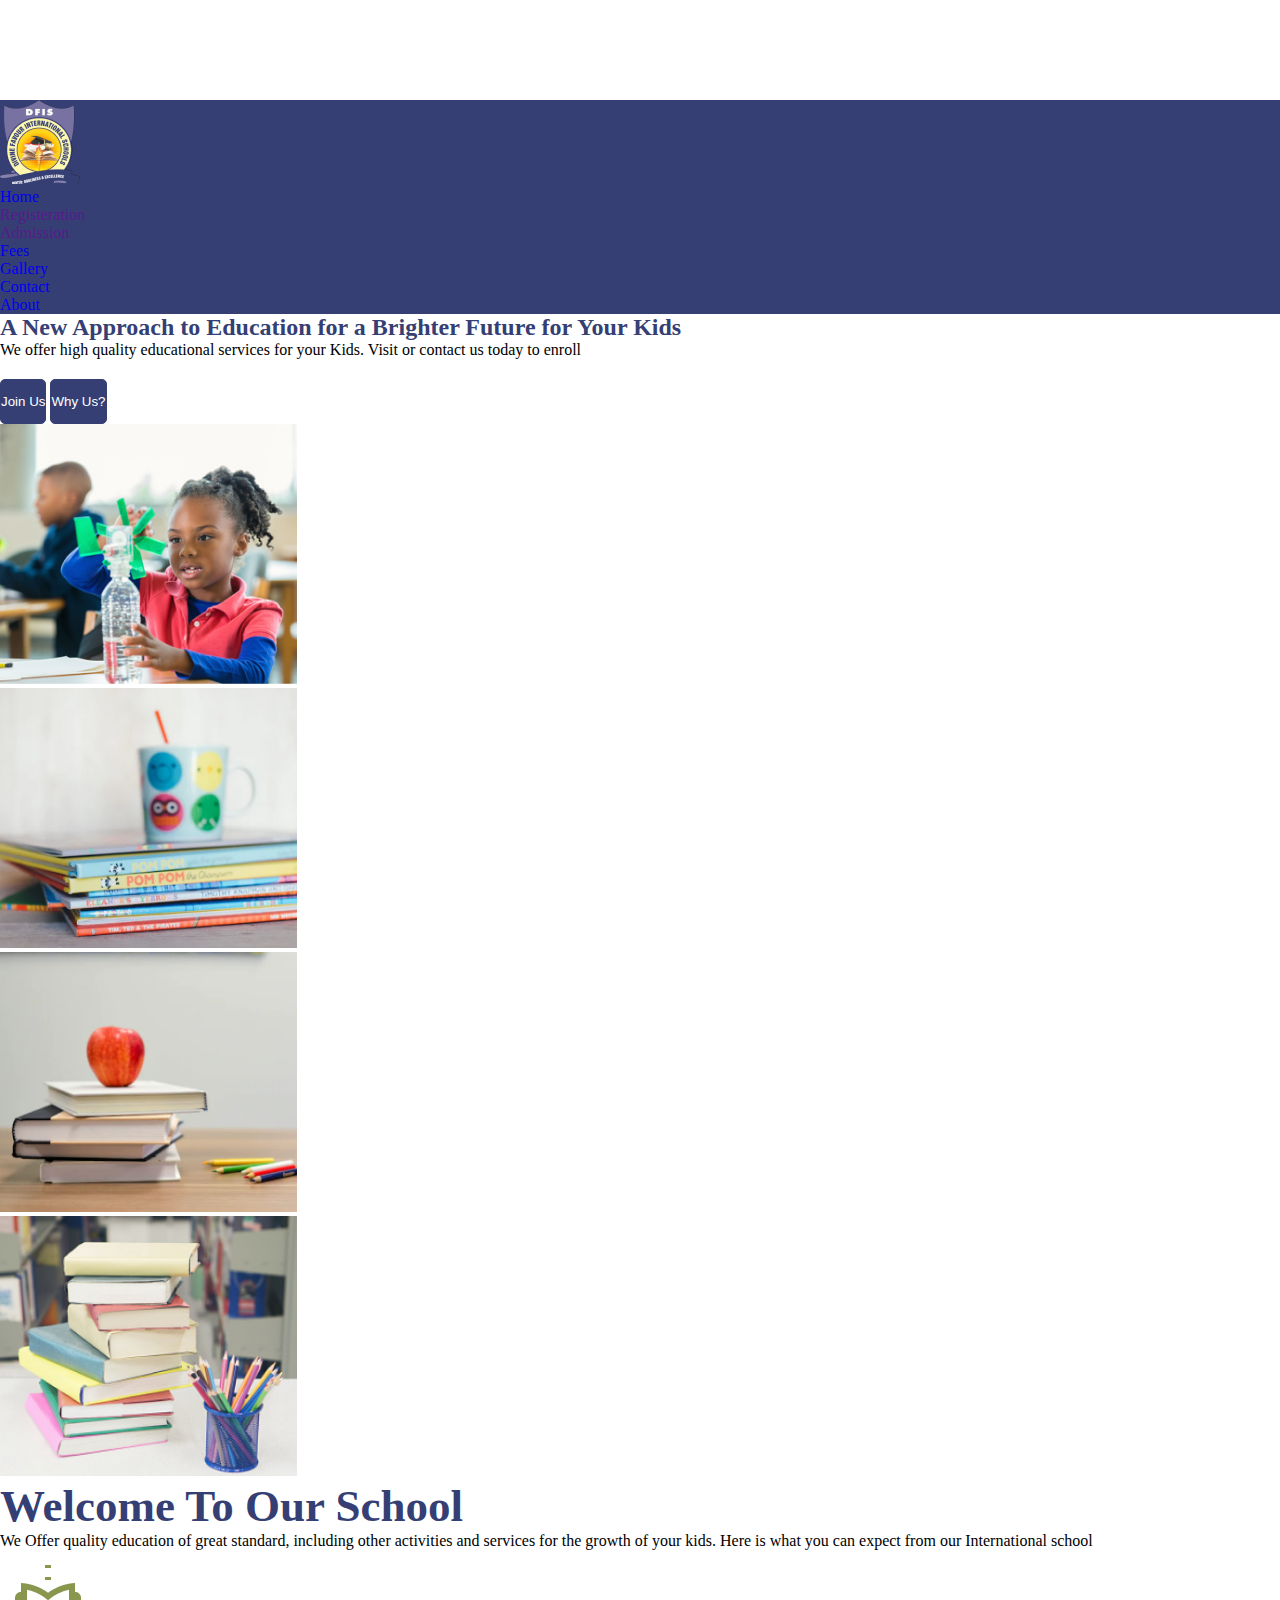
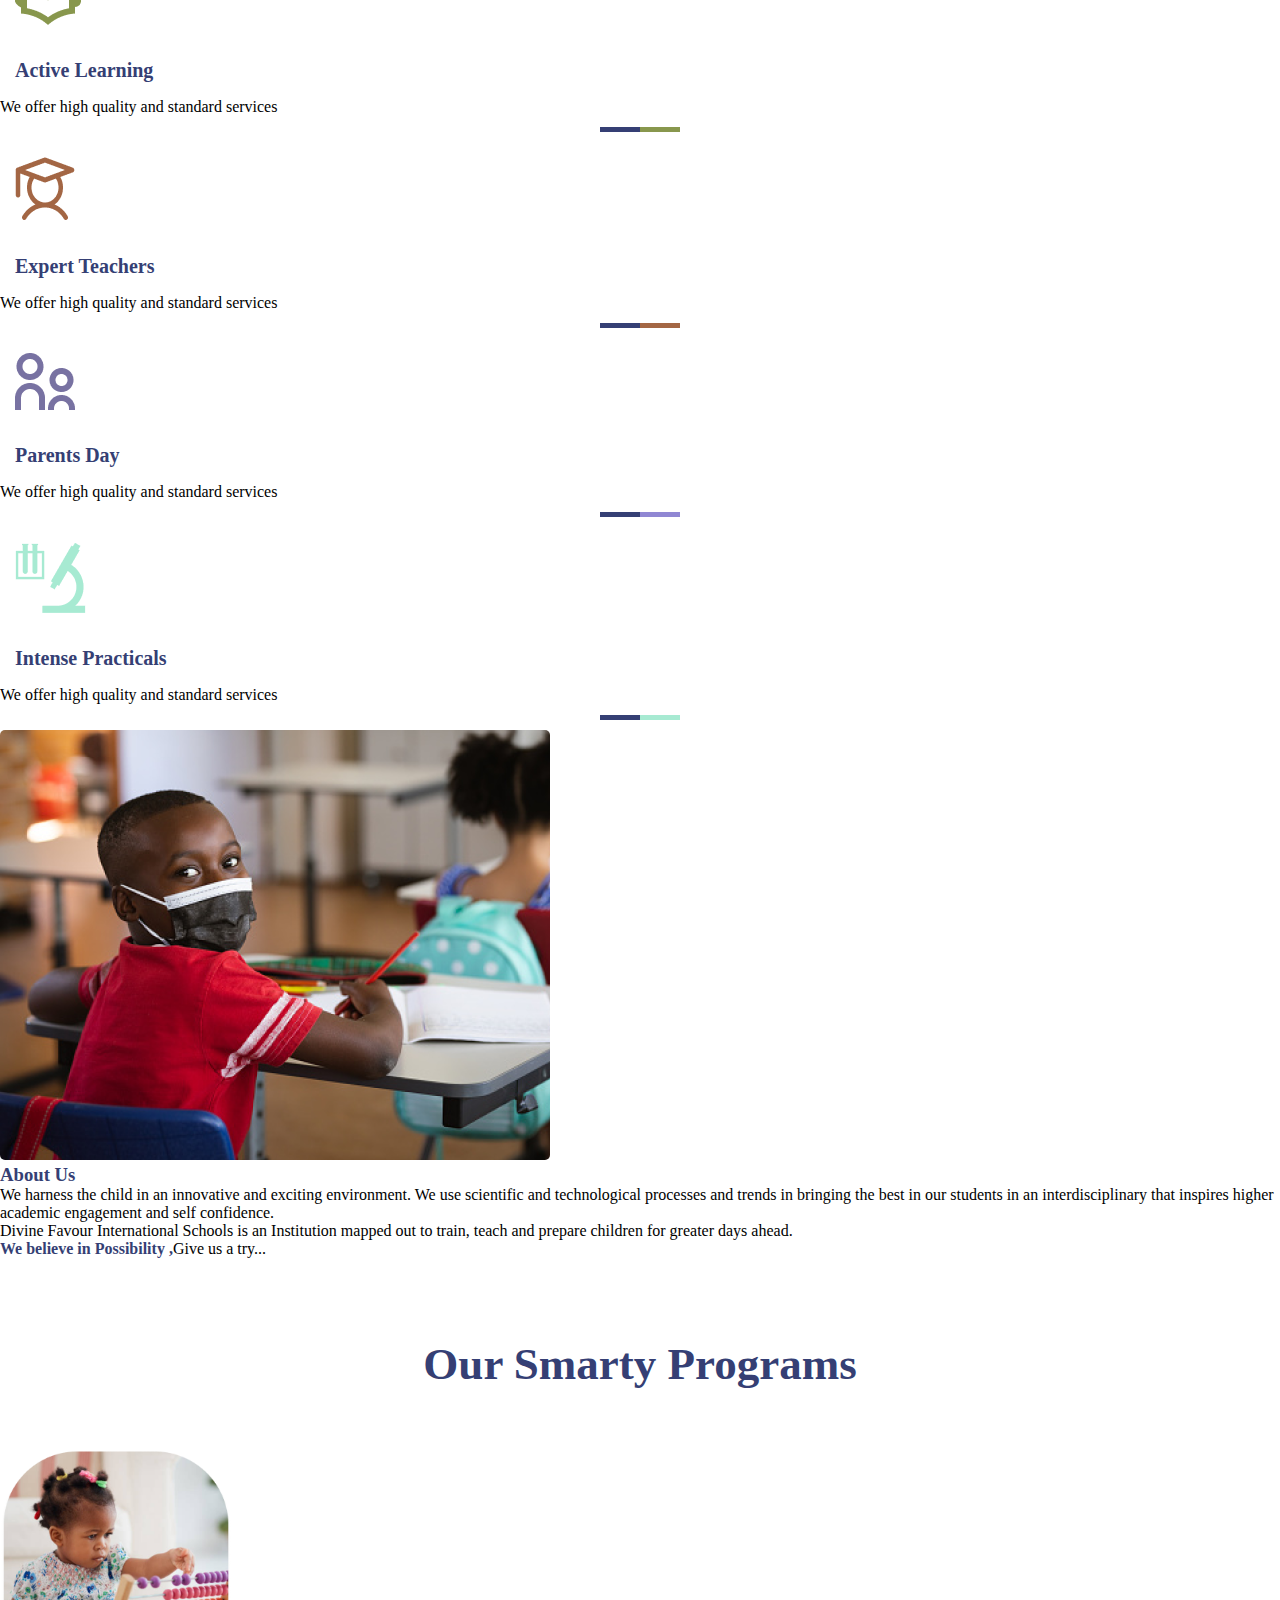
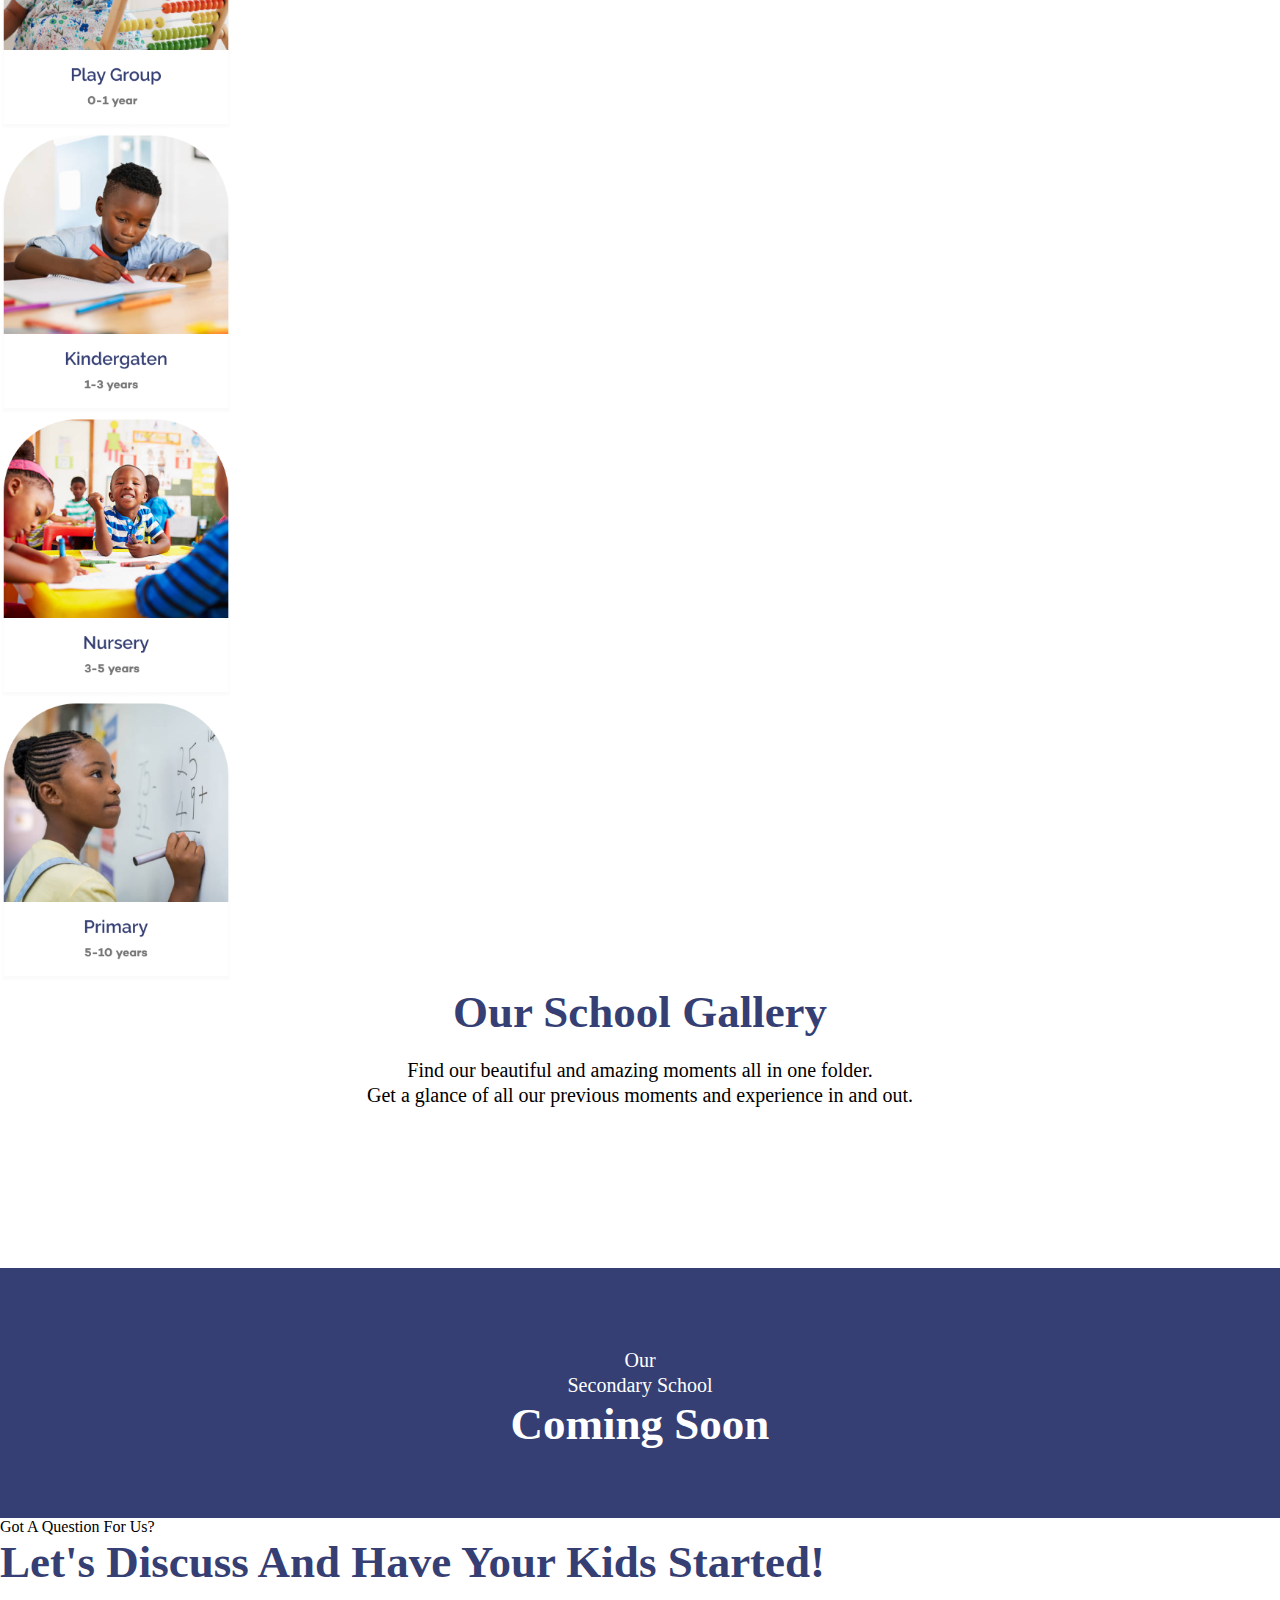
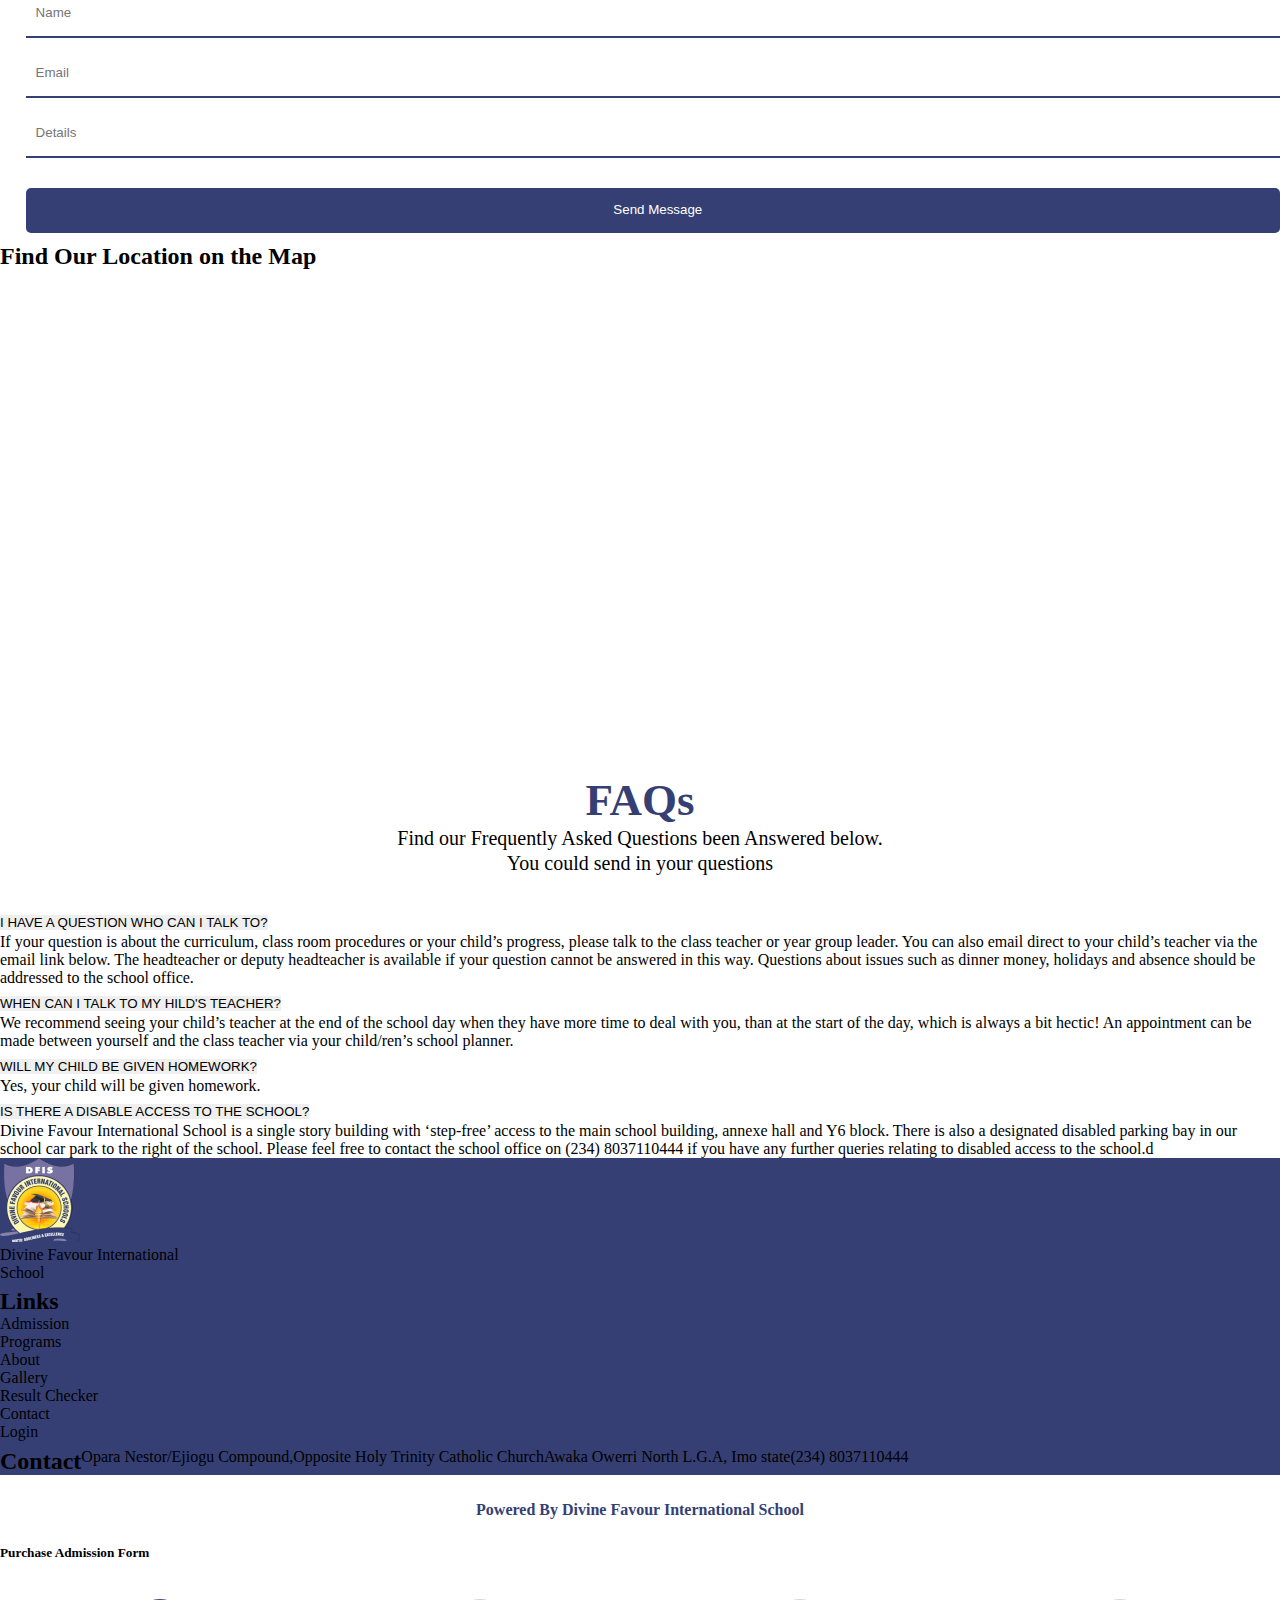
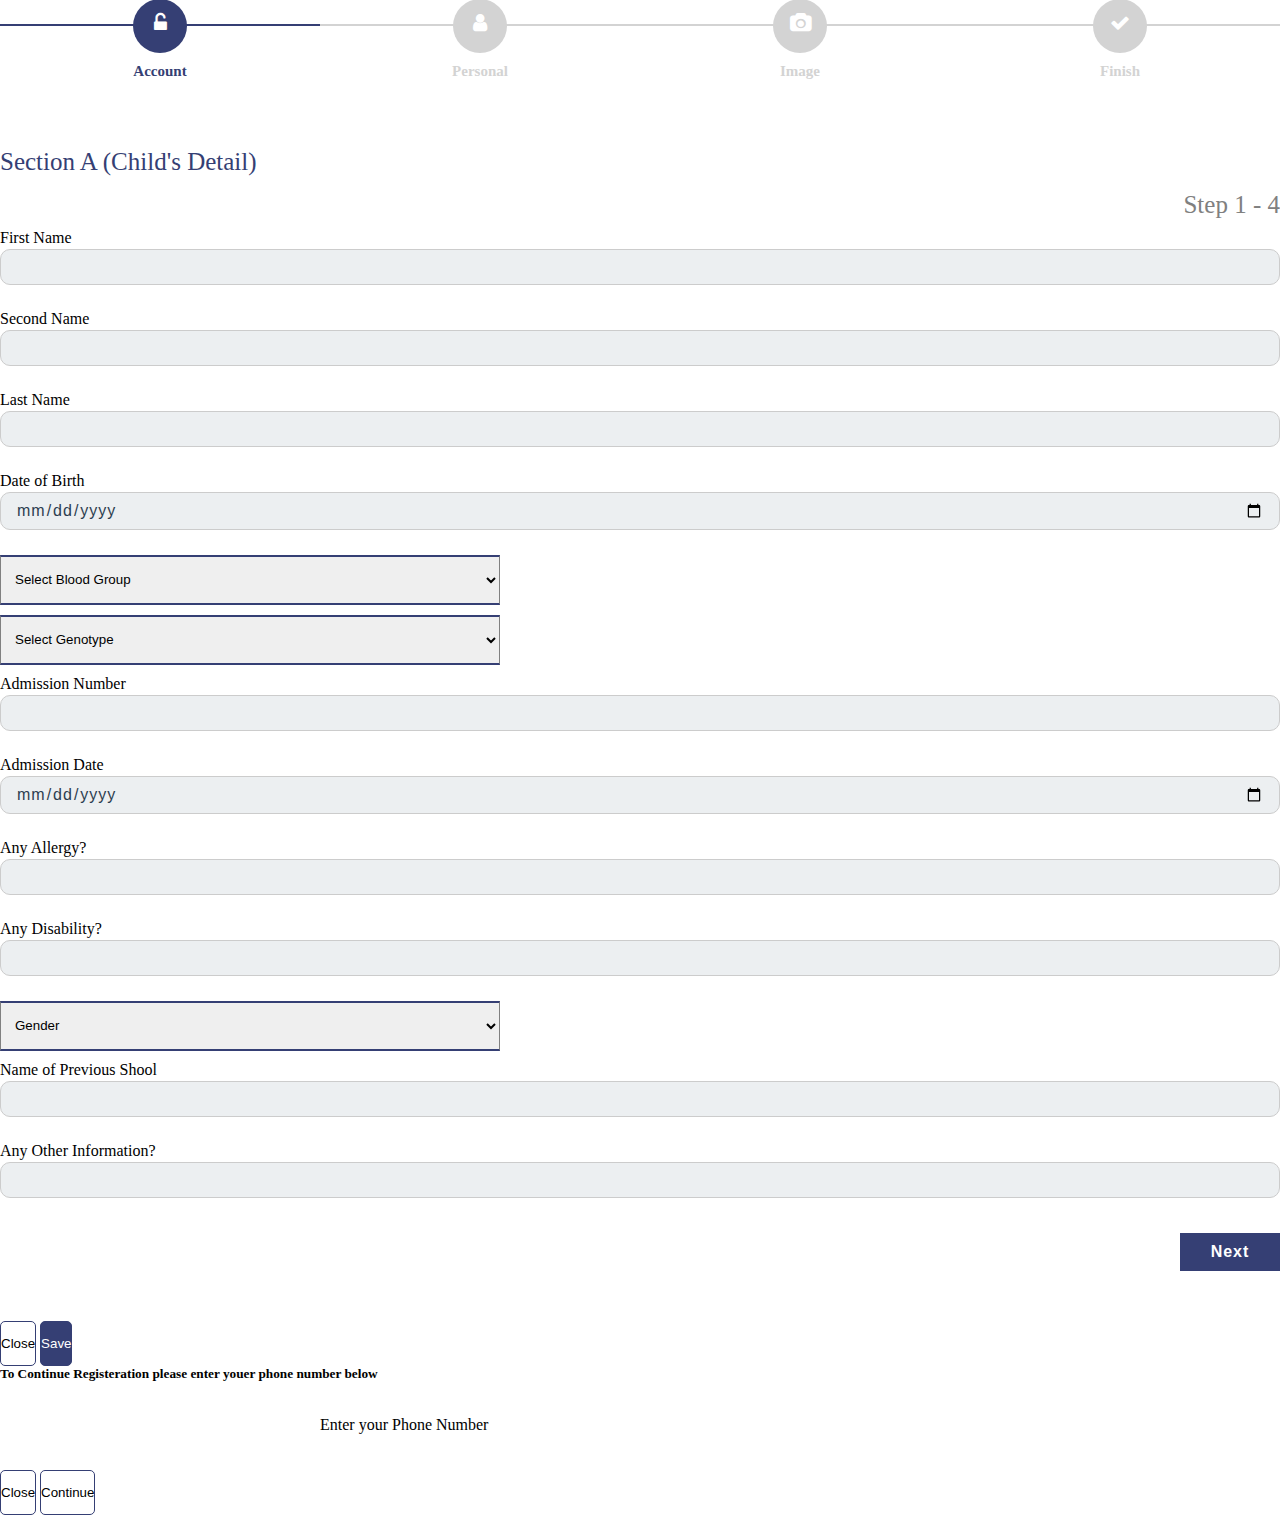
<file: Divine Faveour Intl/index.html>
<!DOCTYPE html>
<html lang="en">

<head>
    <meta charset="UTF-8">
    <meta http-equiv="X-UA-Compatible" content="IE=edge">
    <meta name="viewport" content="width=device-width, initial-scale=1.0">
    <!--Bootstrap Css-->
    <link href="https://cdn.jsdelivr.net/npm/bootstrap@5.0.2/dist/css/bootstrap.min.css" rel="stylesheet"
        integrity="sha384-EVSTQN3/azprG1Anm3QDgpJLIm9Nao0Yz1ztcQTwFspd3yD65VohhpuuCOmLASjC" crossorigin="anonymous">

    <title>Divine Favour International School</title>
    <link rel="stylesheet" href="./style.css">

    <!--Owl Carousel CDN-->
    <link rel="stylesheet" href="https://cdnjs.cloudflare.com/ajax/libs/OwlCarousel2/2.3.4/assets/owl.carousel.min.css"
        integrity="sha512-tS3S5qG0BlhnQROyJXvNjeEM4UpMXHrQfTGmbQ1gKmelCxlSEBUaxhRBj/EFTzpbP4RVSrpEikbmdJobCvhE3g=="
        crossorigin="anonymous" referrerpolicy="no-referrer" />

    <!--Owl Carousel theme cdn min.css-->
    <link rel="stylesheet"
        href="https://cdnjs.cloudflare.com/ajax/libs/OwlCarousel2/2.3.4/assets/owl.theme.default.min.css"
        integrity="sha512-sMXtMNL1zRzolHYKEujM2AqCLUR9F2C4/05cdbxjjLSRvMQIciEPCQZo++nk7go3BtSuK9kfa/s+a4f4i5pLkw=="
        crossorigin="anonymous" referrerpolicy="no-referrer" />

    <!--iconscout cdn-->
    <link rel="stylesheet" href="https://unicons.iconscout.com/release/v4.0.0/css/line.css">

    <!--font awesome cdn-->
    <link rel='stylesheet' href='https://cdnjs.cloudflare.com/ajax/libs/font-awesome/4.0.3/css/font-awesome.css'><link rel="stylesheet" href="./style.css">
</head>

<body>

    <nav class="navbar navbar-expand-lg navbar-light fixed-top">
        <div class="container text-light">
            <img class="navbar-brand" src="./logo.png" alt="">

            <button class="navbar-toggler-dark d-lg-none bg-secondary" type="button-dark" data-bs-toggle="collapse"
                data-bs-target="#navmenu">
                <span class="navbar-toggler-icon bg-secondary"></span>
            </button>


            <div class="collapse navbar-collapse text-center" id="navmenu">
                <ul class="navbar-nav ms-auto">
                    <li class="nav-item">
                        <a href="./index.html" class="nav-link text-light">Home</a>
                    </li>
                    <li class="nav-item">
                        <a href="" data-bs-toggle="modal" data-bs-target="#register"  class="nav-link text-light">Registeration</a>
                    </li>
                    <li class="nav-item">
                        <a href="" data-bs-toggle="modal" data-bs-target="#enroll"  class="nav-link text-light">Admission</a>
                    </li>
                    <li class="nav-item">
                        <a href="./payfees.html"  class="nav-link text-light">Fees</a>
                    </li>
                    <li class="nav-item">
                        <a href="#gallery" class="nav-link text-light">Gallery</a>
                    </li>
                    <li class="nav-item">
                        <a href="#contact" class="nav-link text-light">Contact</a>
                    </li>
                    <li class="nav-item">
                        <a href="#about"  class="nav-link text-light">About</a>
                    </li>
                </ul>
            </div>
        </div>
    </nav>
    <!--Section Header Ends-->


    <!--Section Admission begins-->
    <section class="bg-white p-5 text-center text-sm-start">
        <div class="container">
            <div class="d-sm-flex align-items-center justify-content-between">
                <div class="text-center col-md-6">
                    <h2 style="color: #353F74;">A New Approach to
                        Education for a
                        Brighter Future for
                        Your Kids
                    </h2>
                    <p class="lead">
                        We offer high quality educational services
                        for your Kids. Visit or contact us today to
                        enroll
                    </p>
                    <button class="btn btn-lg mb-5" style="background: #353F74; color: white;" data-bs-toggle="modal" data-bs-target="#enroll">Join Us</button>
                    <button class="btn  btn-lg mb-5" style="background: #353F74; color: white;" >Why Us?</button>
                </div>

                <div class="container">
                    <div class="row">
                        <div class="col-md col-md-6 mb-2">
                            <img src="./Images/image 7.png" height="260px" alt="">
                        </div>
                        <div class="col-md col-md-6 mb-2">
                            <img src="./Images/image 4.png" height="260px" alt="">
                        </div>
                        <div class="col-md col-md-6 mb-2">
                            <img src="./Images/image 3.png" height="260px" alt="">
                        </div>
                        <div class="col-md col-md-6 mb-2">
                            <img src="./Images/image 5.png" height="260px" alt="">
                        </div>

                    </div>
                </div>
            </div>
        </div>
    </section>
    <!--Section Admission ends-->

    <!--Section program begins-->
    <section class="bg-white p-5 text-center text-sm-start">
        <div class="container">
            <div class="align-items-center justify-content-between">
                <div class="text-center">
                    <h1>Welcome To Our School</h1>

                    <p class="lead">
                        We Offer quality education of great standard, including other activities and services for
                        the growth of your kids. Here is what you can expect from our International school
                    </p>
                </div>


                <section class="p-5">
                    <div class="container">
                        <div class="row text-center g-4">
                            <div class="col-md mb-3">
                                <div class="icon-msg">
                                    <div class="icon">
                                        <img src="./icons/Vector.png" alt="">
                                    </div>
                                    <h4>Active Learning</h4>
                                    <p>
                                        We offer high quality and standard
                                        services
                                    <div class="color">
                                        <div class="c-1"></div>
                                        <div class="c-2"></div>
                                    </div>
                                    </p>
                                </div>
                            </div>
                            <div class="col-md mb-3">
                                <div class="icon-msg">
                                    <div class="icon">
                                        <img src="./icons/Vector-2.png" alt="">
                                    </div>
                                    <h4>Expert Teachers</h4>
                                    <p>
                                        We offer high quality and standard
                                        services
                                    <div class="color">
                                        <div class="c-1"></div>
                                        <div class="c-22"></div>
                                    </div>
                                    </p>
                                </div>
                            </div>
                            <div class="col-md mb-3">
                                <div class="icon-msg">
                                    <div class="icon">
                                        <img src="./icons/Vector-3.png" alt="">
                                    </div>
                                    <h4>Parents Day</h4>
                                    <p>
                                        We offer high quality and standard
                                        services
                                    <div class="color">
                                        <div class="c-1"></div>
                                        <div class="c-23"></div>
                                    </div>
                                    </p>
                                </div>
                            </div>
                            <div class="col-md mb-3">
                                <div class="icon-msg">
                                    <div class="icon">
                                        <img src="./icons/Vector-4.png" alt="">
                                    </div>
                                    <h4>Intense Practicals</h4>
                                    <p>
                                        We offer high quality and standard
                                        services
                                    <div class="color">
                                        <div class="c-1"></div>
                                        <div class="c-24"></div>
                                    </div>
                                    </p>
                                </div>
                            </div>
                        </div>

                </section>
            </div>
        </div>
    </section>
    <!--Section program ends-->


    <!--Section About begins-->
    <section class="p-5" id="about">
        <div class="container">
            <div class="row align-items-center justify-content-between">
                <div class="col-md">
                    <div class="about-img">
                        <img src="./Images/image 8.png" alt="">
                    </div>
                </div>
                <div class="col-md  p-5">
                    <h3 style="color: #353F74;">About Us</h3>
                    <p class="lead">
                        We harness the child in an innovative and exciting
                        environment. We use scientific and technological
                        processes and trends in bringing the best in our
                        students in an interdisciplinary that inspires higher
                        academic engagement and self confidence.
                    </p>
                    <p class="lead">
                        Divine Favour International Schools is an Institution
                        mapped out to train, teach and prepare children for
                        greater days ahead.
                    </p>
                    <div class="blue">
                        <p class="p-color">
                            We believe in Possibility , </p>
                        <p> Give us a try...</p>
                    </div>
                </div>
            </div>
        </div>
    </section>

    <section class="p-5">
        <div class="container">
            <div class="row text-center g-4">
                <div class="col-md mb-3">
                    <div class="smart-programs">
                        <h1>Our Smarty Programs</h1>
                    </div>
                    <div class="container">
                        <div class="row">
                            <div class="col-md-3">
                                <img src="./Images/Frame 12.png" height="280px" alt="">
                            </div>
                            <div class="col-md-3">
                                <img src="./Images/Frame 13.png" height="280px" alt="">
                            </div>
                            <div class="col-md-3">
                                <img src="./Images/Frame 14.png" height="280px" alt="">
                            </div>
                            <div class="col-md-3">
                                <img src="./Images/Frame 15.png" height="280px" alt="">
                            </div>
                        </div>
                    </div>
                </div>
            </div>
        </div>
    </section>
    <!--Section About ends-->

    <!--Section Gallery begins-->
    <section class="bg-white p-5 text-center text-sm-start" id="gallery">
        <div class="container">
            <div class="gallery-contents">
                <h1>Our School Gallery</h1>
                <p>Find our beautiful and amazing moments all in one folder.</p>
                <p>Get a glance of all our previous moments and experience in and out.</p>
            </div>

            <!--Bootstrap Carousel-->
            <div class="container-fluid my-5">
                <div class="row">
                    <div class="owl-carousel owl-theme">
                        <div class="card">
                        <div class="item mb-4">
                            <div class="card border-0 shadow">
                                <img src="./Images/Frame 16.png" height="100%" alt="" class="card-img-top">
                            </div>
                        </div>
                    </div>
                        <!--Item Ends-->
                        <div class="card">
                        <div class="item mb-4">
                            <div class="card border-0 shadow">
                                <img src="./Images/Frame 17.png" height="100%" alt="" class="card-img-top">
                            </div>
                        </div>
                    </div>
                        <!--Item Ends-->
                        <div class="card">
                        <div class="item mb-4">
                            <div class="card border-0 shadow">
                                <img src="./Images/Frame 18.png" height="100%" alt="" class="card-img-top">
                            </div>
                        </div>
                    </div>
                        <!--Item Ends-->
                        <div class="card">
                        <div class="item mb-4">
                            <div class="card border-0 shadow">
                                <img src="./Images/Frame 19.png" height="100%" alt="" class="card-img-top">
                            </div>
                        </div>
                    </div>
                        <!--Item Ends-->
                    </div>
                </div>
            </div>
        </div>
    </section>
    <!--Section Gallery ends-->



    <!--Section Advert begins-->
    <div class="advert">
        <p>Our <br>
            Secondary School</p>
        <h1 style="color:white">Coming Soon</h1>
    </div>
    <!--Section Advert ends-->


    <!--Section Contact begins-->
    <section class="contact bg-white p-5 text-center text-sm-start" id="contact">
        <div class="container">
            <div class="d-sm-flex align-items-center justify-content-between">
                <div class="text-center">
                    <p>Got A Question For Us?</p>
                    <h1>Let's Discuss And Have Your Kids Started!</h1>
                </div>
                <div class="c-right col-md-6 text-center">
                    <form action="">
                    <div class="col">
                        <input class="form-control" type="text" placeholder="Name" required>
                    </div>
                    <div class="col">
                        <input class="form-control" type="email" placeholder="Email" required>
                    </div>
                    <div class="col">
                        <input class="form-control"  type="text-area" placeholder="Details" required>
                    </div>
                    <div class="col"> 
                        <input class="form-control" type="submit" id="btn" value="Send Message">
                    </div>
                    </form>
                </div>
            </div>
        </div>
    </section>
    <!--Section Contact Ends-->


    <!--Section Map Begins-->
    <section class="section">
    <div class="container">
        <div class="text-center align-items-center">
            <h2 class="lead">Find Our Location on the Map</h2>
        </div>
        <div class="map-link d-sm-flex">
            <iframe
                src="https://www.google.com/maps/embed?pb=!1m16!1m12!1m3!1d3971.6234241558122!2d7.085668014091395!3d5.473952735993091!2m3!1f0!2f0!3f0!3m2!1i1024!2i768!4f13.1!2m1!1sOpara%20Nestor%2FEjiogu%20%20Compound%2COpposite%20Holy%20Trinity%20%20Catholic%20ChurchAwaka%20Owerri%20%20North%20L.G.A%2C%20Imo%20state!5e0!3m2!1sen!2sng!4v1671119848903!5m2!1sen!2sng"
                width="100%" height="500" style="border:0;" allowfullscreen="" loading="lazy"
                referrerpolicy="no-referrer-when-downgrade"></iframe>
        </div>
    </div>
    </section>
    <!--Section Map ends-->

    <!--Section Faq Begins-->
    <section id="questions" class="p-5">
        <div class="container">

        
        <div class="faq-text">
            <h1>FAQs</h1>
            <p>Find our Frequently Asked Questions been Answered below. <br>

                You could send in your questions</p>
        </div>
        <div class="accordion accordion-flush" id="questions">
            <div class="accordion-item">
              <h2 class="accordion-header" id="flush-headingOne">
                <button class="accordion-button collapsed" type="button" data-bs-toggle="collapse" data-bs-target="#flush-collapseOne">
                    I HAVE A QUESTION WHO CAN I TALK TO?
                </button>
              </h2>
              <div id="flush-collapseOne" class="accordion-collapse collapse" aria-labelledby="flush-headingOne" data-bs-parent="#questions">
                <div class="accordion-body">If your question is about the curriculum, class room procedures or your child’s progress, please
                    talk to the class teacher or year group leader. You can also email direct to your child’s
                    teacher via the email link below.

                    The headteacher or deputy headteacher is available if your question cannot be answered in this
                    way. Questions about issues such as dinner money, holidays and absence should be addressed to
                    the school office.</div>
              </div>
            </div>
            <div class="accordion-item">
              <h2 class="accordion-header" id="flush-headingTwo">
                <button class="accordion-button collapsed" type="button" data-bs-toggle="collapse" data-bs-target="#flush-collapseTwo">
                    WHEN CAN I TALK TO MY HILD'S TEACHER?
                </button>
              </h2>
              <div id="flush-collapseTwo" class="accordion-collapse collapse" aria-labelledby="flush-headingTwo" data-bs-parent="#questions">
                <div class="accordion-body">We recommend seeing your child’s teacher at the end of the school day when they have more time to
                    deal with you, than at the start of the day, which is always a bit hectic!
                    An appointment can be made between yourself and the class teacher via your child/ren’s school
                    planner.</div>
              </div>
            </div>
            <div class="accordion-item">
              <h2 class="accordion-header" id="flush-headingThree">
                <button class="accordion-button collapsed" type="button" data-bs-toggle="collapse" data-bs-target="#flush-collapseThree">
                    WILL MY CHILD BE GIVEN HOMEWORK?
                </button>
              </h2>
              <div id="flush-collapseThree" class="accordion-collapse collapse" aria-labelledby="flush-headingThree" data-bs-parent="#questions">
                <div class="accordion-body">Yes, your child will be given homework.</div>
              </div>
            </div>
            <div class="accordion-item">
              <h2 class="accordion-header" id="flush-headingFour">
                <button class="accordion-button collapsed" type="button" data-bs-toggle="collapse" data-bs-target="#flush-collapseFour">
                    IS THERE A DISABLE ACCESS TO THE SCHOOL?
                </button>
              </h2>
              <div id="flush-collapseFour" class="accordion-collapse collapse" aria-labelledby="flush-headingFour" data-bs-parent="#questions">
                <div class="accordion-body">Divine Favour International School is a single story building with ‘step-free’ access to the main school
                    building, annexe hall and Y6 block. There is also a designated disabled parking bay in our
                    school car park to the right of the school.

                    Please feel free to contact the school office on (234) 8037110444 if you have any further
                    queries relating to disabled access to the school.d</div>
              </div>
            </div>
          </div>
    </div>
    </section>

    <!--Section Footer begins-->
    <footer class="text-light pt-5 pb-4">
        <div class="container text-center text-md-left">
            <div class="row text-center text-md-left">
                <div class="col-md-4 col-lg-4 col-xl-4 mx-auto mt-3">
                        <img src="./logo.png" alt="">
                        <p>
                            Divine Favour International <br>
                            School
                        </p>
                </div>
                <div class="col-md-4 col-lg-4 col-xl-4 mx-auto mt-3">
                    <div class="links">
                        <h2>Links</h2>
                        <ul>
                            <li>Admission</li>
                            <li>Programs</li>
                            <li>About</li>
                            <li>Gallery</li>
                            <li>Result Checker</li>
                            <li>Contact</li>
                            <li>Login</li>
                        </ul>
                    </div>
                </div>
                <div class="col-md-4 col-lg-4 col-xl-4 mx-auto mt-3">
                    <div class="address">
                        <h2>Contact</h2>
                            <p>
                                <i class="uil uil-map-marker"></i>
                                Opara Nestor/Ejiogu 
                                Compound,Opposite Holy Trinity 
                                Catholic ChurchAwaka Owerri 
                                North L.G.A, Imo state
                            </p>
                            
                            <p>
                                <i class="uil uil-phone-volume"></i>
                                (234) 8037110444
                            </p>
                    </div>
                </div>
            </div>
        </div>
    </footer>

    <div class="second-footer">
        <p>Powered By Divine Favour International School</p>
    </div>


    







        <!-- Modal -->
<div class="modal fade" id="enroll" tabindex="-1" aria-labelledby="exampleModalLabel" aria-hidden="true">
    <div class="modal-dialog">
      <div class="modal-content">
        <div class="modal-header">
          <h5 class="modal-title" id="exampleModalLabel">Purchase Admission Form</h5>
          <button type="button" class="btn-close" data-bs-dismiss="modal" aria-label="Close"></button>
        </div>
        <div class="modal-body">
            <form id="msform">
                <!-- progressbar -->
                <ul id="progressbar">
                    <li class="active" id="account"><strong>Account</strong></li>
                    <li id="personal"><strong>Personal</strong></li>
                    <li id="payment"><strong>Image</strong></li>
                    <li id="confirm"><strong>Finish</strong></li>
                </ul>
                <div class="progress">
                    <div class="progress-bar progress-bar-striped progress-bar-animated" role="progressbar" aria-valuemin="0" aria-valuemax="100"></div>
                </div> <br> <!-- fieldsets -->
                <fieldset>
                    <div class="form-card">
                        <div class="row">
                            <div class="col-7">
                                <h2 class="fs-title">Section A (Child's Detail)</h2>
                            </div>
                            <div class="col-5">
                                <h2 class="steps">Step 1 - 4</h2>
                            </div>
                        </div> 
                        <div class="mb-3">
                            <label for="first-name" class="col-form-label">
                                First Name
                            </label>
                            <input type="text" class="form-control" id="first-name" required>
                        </div>
                        <div class="mb-3">
                            <label for="second-name" class="col-form-label">
                                Second Name
                            </label>
                            <input type="text" class="form-control" id="second-name">
                        </div>
                        <div class="mb-3">
                            <label for="last-name" class="col-form-label">
                                Last Name
                            </label>
                            <input type="text" class="form-control" id="last-name" required>
                        </div>
                        <div class="mb-3">
                            <label for="date-of-birth" class="col-form-label">
                                Date of Birth
                            </label>
                            <input type="date" class="form-control" id="date-of-birth" required>
                        </div>

                        <div class="mb-3">
                            <select name="Blood group" id="" class="form-control" required>
                                <option value="Blood Group"> Select Blood Group</option>
                                <option value="A+">A RhD Positive (A+) </option>
                                <option value="A-">A- RhD Negative (A-) </option>
                                <option value="B+">B+ RhD Positive (B+) </option>
                                <option value="B-">B- RhD Negative (B-) </option>
                                <option value="O+">O+ RhD Positive (O+) </option>
                                <option value="O-">O- RhD Negative (O-) </option>
                                <option value="AB+">AB+ RhD Positive (AB+) </option>
                                <option value="AB-">AB- RhD Negative (AB-) </option>
                             </select>
                        </div>
                        <div class="mb-3">
                            <select name="Genotype" class="form-control" id="" required>
                                <option value="Genotype">Select Genotype</option>
                                <option value="AA">AA</option>
                                <option value="AS">AS</option>
                                <option value="AC">AC</option>
                                <option value="SS">SS</option>
                                <option value="SC">SC</option>
                             </select>
                        </div>
                        <div class="mb-3">
                            <label for="admission-number" class="col-form-label">
                                Admission Number
                            </label>
                            <input type="text" class="form-control" id="admission-number" required>
                        </div>
                        <div class="mb-3">
                            <label for="admission-date" class="col-form-label">
                                Admission Date
                            </label>
                            <input type="date" class="form-control" id="admission-date" required>
                        </div>
                        <div class="mb-3">
                            <label for="any-allergy" class="col-form-label">
                                Any Allergy?
                            </label>
                            <input type="text" class="form-control" id="any-allergy" required>
                        </div>
                        <div class="mb-3">
                            <label for="any-disability" class="col-form-label">
                                Any Disability?
                            </label>
                            <input type="text" class="form-control" id="any-disability" required>
                        </div>
                        <div class="mb-3">
                            <select name="Gender" class="form-control" id="" required>
                                <option value="Gender">Gender</option>
                                <option value="Male">Male</option>
                                <option value="Female">Female</option>
                             </select>
                        </div>
                        <div class="mb-3">
                            <label for="previous-school" class="col-form-label">
                                Name of Previous Shool
                            </label>
                            <input type="text" class="form-control" id="previous-school" required>
                        </div>
                        <div class="mb-3">
                            <label for="any-info" class="col-form-label">
                                Any Other Information?
                            </label>
                            <input type="text" class="form-control" id="any-info" required>
                        </div>


                    </div> <input type="button" name="next" class="next action-button" value="Next" />
                </fieldset>
                <fieldset>
                    <div class="form-card">
                        <div class="row">
                            <div class="col-7">
                                <h2 class="fs-title">Parent / Guardian</h2>
                            </div>
                            <div class="col-5">
                                <h2 class="steps">Step 2 - 4</h2>
                            </div>
                        </div> 
                        <div class="mb-3">
                            <label for="parent-name" class="col-form-label">
                                Parent Name
                            </label>
                            <input type="text" class="form-control" id="parent-name" required>
                        </div>
                        <div class="mb-3">
                            <label for="email" class="col-form-label">
                                Email
                            </label>
                            <input type="email" class="form-control" id="email" required>
                        </div>
                        <div class="mb-3">
                            <label for="address" class="col-form-label">
                                Address
                            </label>
                            <input type="address" class="form-control" id="address" required>
                        </div>
                        <div class="mb-3">
                            <label for="religion" class="col-form-label">
                                Religion
                            </label>
                            <input type="text" class="form-control" id="religion" required>
                        </div>
                        <div class="mb-3">
                            <label for="nationality" class="col-form-label">
                                Nationality
                            </label>
                            <input type="nationality" class="form-control" id="nationality" required>
                        </div>
                        <div class="mb-3">
                            <label for="state" class="col-form-label">
                                State Of Origin
                            </label>
                            <input type="text" class="form-control" id="State" required>
                        </div>
                        <div class="mb-3">
                            <label for="Local-government" class="col-form-label">
                                Local Government
                            </label>
                            <input type="text" class="form-control" id="Local-government" required>
                        </div>
                        <div class="mb-3">
                            <label for="occupation" class="col-form-label">
                                Occupation
                            </label>
                            <input type="text" class="form-control" id="occupation" required>
                        </div>
                        <div class="mb-3">
                            <label for="office" class="col-form-label">
                                Business/ Office Address
                            </label>
                            <input type="text" class="form-control" id="office" required>
                        </div>
                        <div class="mb-3">
                            <label for="phone" class="col-form-label">
                                Phone Number
                            </label>
                            <input type="text" class="form-control" id="phone" required>
                        </div>
                        <div class="mb-3">
                            <label for="Relationship" class="col-form-label">
                                Relationship with Child
                            </label>
                            <input type="text" class="form-control" id="Relationship" required>
                        </div>
                        <div class="mb-3">
                            <label for="family-history" class="col-form-label">
                                Any Family History?
                            </label>
                            <input type="text" class="form-control" id="family-history" required>
                        </div>
                    </div> <input type="button" name="next" class="next action-button" value="Next" /> <input type="button" name="previous" class="previous action-button-previous" value="Previous" />
                </fieldset>
                <fieldset>
                    <div class="form-card">
                        <div class="row">
                            <div class="col-7">
                                <h2 class="fs-title">Supporting Document</h2>
                            </div>
                            <div class="col-5">
                                <h2 class="steps">Step 3 - 4</h2>
                            </div>
                        </div> 
                        <div class="mb-3">
                            <label for="id-card" class="col-form-label">
                                Parents Valid National Identity Card
                            </label>
                            <input type="file" class="form-control" id="id-card" required>
                        </div>
                        <div class="mb-3">
                            <label for="birth-cert" class="col-form-label">
                                Child’s Birth Certificate
                            </label>
                            <input type="file" class="form-control" id="birth-cert" required>
                        </div>
                        <div class="mb-3">
                            <label for="Passport" class="col-form-label">
                                Child’s Passport
                            </label>
                            <input type="file" class="form-control" id="passport" required>
                        </div>
                        <div class="mb-3">
                            <label for="immunization-card" class="col-form-label">
                                Child’s Immunization Card
                            </label>
                            <input type="file" class="form-control" id="immunization-card" required>
                        </div>
                        <div class="mb-3">
                            <label for="introduce" class="col-form-label">
                                Who Introduce you to the school
                            </label>
                            <input type="text" class="form-control" id="introduce" required>
                        </div>
                        <div class="mb-3">
                            <label for="picks-child" class="col-form-label">
                                Who picks Child From School
                            </label>
                            <input type="text" class="form-control" id="picks-child" required>
                        </div>
                    </div> <input type="button" name="next" class="next action-button" value="Submit" /> <input type="button" name="previous" class="previous action-button-previous" value="Previous" />
                </fieldset>
                <fieldset>
                    <div class="form-card">
                        <div class="row">
                            <div class="col-7">
                                <h2 class="fs-title">Finish:</h2>
                            </div>
                            <div class="col-5">
                                <h2 class="steps">Step 4 - 4</h2>
                            </div>
                        </div> <br><br>
                        <h2 class="purple-text text-center"><strong>SUCCESS !</strong></h2> <br>
                        <div class="row justify-content-center">
                            <div class="col-3"> <img src="img.png" class="fit-image"> </div>
                        </div> <br><br>
                        <div class="row justify-content-center">
                            <div class="col-7 text-center">
                                <h5 class="purple-text text-center">You Have Successfully Signed Up</h5>
                            </div>
                        </div>
                    </div>
                </fieldset>
            </form>
        </div>
        <div class="modal-footer">
          <button type="button" class="btn btn-secondary" data-bs-dismiss="modal">Close</button>
          <button type="button" class="btn btn-primary" style="background: #353F74; color: #fff;">Save</button>
        </div>
      </div>
    </div>
</div>






<!--First Modal -->
<div class="modal fade" id="register" tabindex="-1" aria-labelledby="registerLabel" aria-hidden="true">
    <div class="modal-dialog">
      <div class="modal-content">
        <div class="modal-header">
          <h5 class="modal-title" id="registerLabel">To Continue Registeration please enter youer phone number below</h5>
          <button type="button" class="btn-close" data-bs-dismiss="modal" aria-label="Close"></button>
        </div>
        <div class="modal-body">
            <div class="r-right text-center">
                <form action="" >
                    <div class="mb-3">
                        <label for="Amount-unpaid" class="col-form-label">
                            Enter your Phone Number
                        </label>
                        <input type="text" style="height: 50px;" class="form-control" id="Amount-unpaid" required>
                    </div>
        </div>
        <div class="modal-footer">
          <button type="button" class="btn btn-secondary" data-bs-dismiss="modal">Close</button>
          <button type="button" class="btn btn-primary" >Continue</button>
        </div>
      </div>
    </div>
  </div>


    <script src="https://cdn.jsdelivr.net/npm/bootstrap@5.0.2/dist/js/bootstrap.bundle.min.js"
        integrity="sha384-MrcW6ZMFYlzcLA8Nl+NtUVF0sA7MsXsP1UyJoMp4YLEuNSfAP+JcXn/tWtIaxVXM"
        crossorigin="anonymous"></script>

    <!--Jquery min.css-->

    <script src="https://cdnjs.cloudflare.com/ajax/libs/jquery/3.6.3/jquery.min.js"
        integrity="sha512-STof4xm1wgkfm7heWqFJVn58Hm3EtS31XFaagaa8VMReCXAkQnJZ+jEy8PCC/iT18dFy95WcExNHFTqLyp72eQ=="
        crossorigin="anonymous" referrerpolicy="no-referrer"></script>

    <!--Owl Carousel JS CDN-->
    <script src="https://cdnjs.cloudflare.com/ajax/libs/OwlCarousel2/2.3.4/owl.carousel.min.js"
        integrity="sha512-bPs7Ae6pVvhOSiIcyUClR7/q2OAsRiovw4vAkX+zJbw3ShAeeqezq50RIIcIURq7Oa20rW2n2q+fyXBNcU9lrw=="
        crossorigin="anonymous" referrerpolicy="no-referrer"></script>

    <!--Init Owl Carousel-->

    <script>
        $('.owl-carousel').owlCarousel({
            loop: true,
            margin: 10,
            nav: true,
            responsive: {
                0: {
                    items: 1
                },
                480: {
                    items: 1
                },
                1000: {
                    items: 3
                }
            }
        })

        //for modal
        $(document).ready(function(){

var current_fs, next_fs, previous_fs; //fieldsets
var opacity;
var current = 1;
var steps = $("fieldset").length;

setProgressBar(current);

$(".next").click(function(){

current_fs = $(this).parent();
next_fs = $(this).parent().next();

//Add Class Active
$("#progressbar li").eq($("fieldset").index(next_fs)).addClass("active");

//show the next fieldset
next_fs.show();
//hide the current fieldset with style
current_fs.animate({opacity: 0}, {
step: function(now) {
// for making fielset appear animation
opacity = 1 - now;

current_fs.css({
'display': 'none',
'position': 'relative'
});
next_fs.css({'opacity': opacity});
},
duration: 500
});
setProgressBar(++current);
});

$(".previous").click(function(){

current_fs = $(this).parent();
previous_fs = $(this).parent().prev();

//Remove class active
$("#progressbar li").eq($("fieldset").index(current_fs)).removeClass("active");

//show the previous fieldset
previous_fs.show();

//hide the current fieldset with style
current_fs.animate({opacity: 0}, {
step: function(now) {
// for making fielset appear animation
opacity = 1 - now;

current_fs.css({
'display': 'none',
'position': 'relative'
});
previous_fs.css({'opacity': opacity});
},
duration: 500
});
setProgressBar(--current);
});

function setProgressBar(curStep){
var percent = parseFloat(100 / steps) * curStep;
percent = percent.toFixed();
$(".progress-bar")
.css("width",percent+"%")
}

$(".submit").click(function(){
return false;
})

});
    </script>
</body>

</html>
</file>
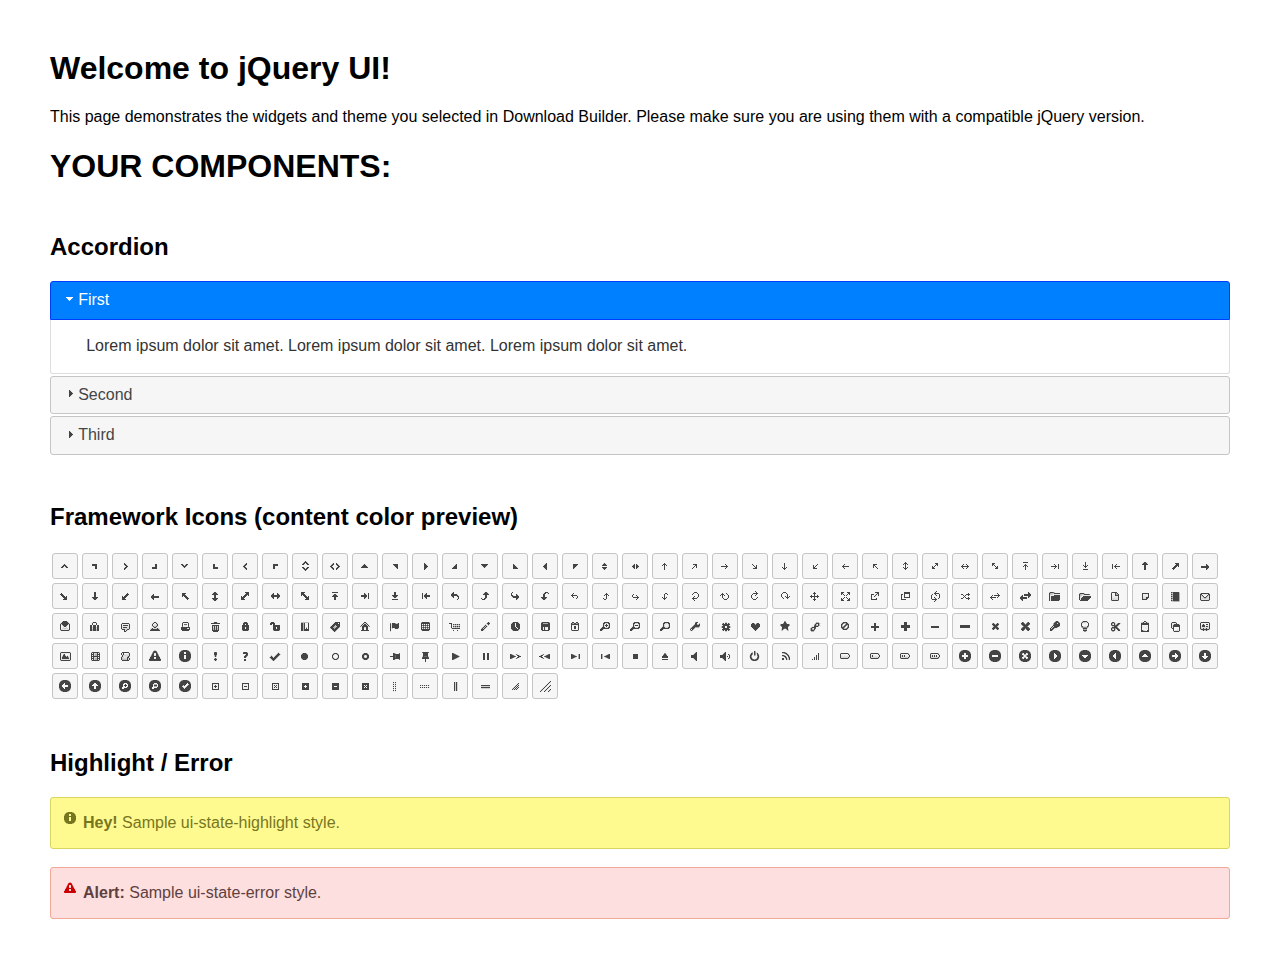
<file: Divine Faveour Intl/js/index.html>
<!doctype html>
<html lang="us">
<head>
	<meta charset="utf-8">
	<title>jQuery UI Example Page</title>
	<link href="jquery-ui.css" rel="stylesheet">
	<style>
	body{
		font-family: "Trebuchet MS", sans-serif;
		margin: 50px;
	}
	.demoHeaders {
		margin-top: 2em;
	}
	#dialog-link {
		padding: .4em 1em .4em 20px;
		text-decoration: none;
		position: relative;
	}
	#dialog-link span.ui-icon {
		margin: 0 5px 0 0;
		position: absolute;
		left: .2em;
		top: 50%;
		margin-top: -8px;
	}
	#icons {
		margin: 0;
		padding: 0;
	}
	#icons li {
		margin: 2px;
		position: relative;
		padding: 4px 0;
		cursor: pointer;
		float: left;
		list-style: none;
	}
	#icons span.ui-icon {
		float: left;
		margin: 0 4px;
	}
	.fakewindowcontain .ui-widget-overlay {
		position: absolute;
	}
	select {
		width: 200px;
	}
	</style>
</head>
<body>

<h1>Welcome to jQuery UI!</h1>

<div class="ui-widget">
	<p>This page demonstrates the widgets and theme you selected in Download Builder. Please make sure you are using them with a compatible jQuery version.</p>
</div>

<h1>YOUR COMPONENTS:</h1>


<!-- Accordion -->
<h2 class="demoHeaders">Accordion</h2>
<div id="accordion">
	<h3>First</h3>
	<div>Lorem ipsum dolor sit amet. Lorem ipsum dolor sit amet. Lorem ipsum dolor sit amet.</div>
	<h3>Second</h3>
	<div>Phasellus mattis tincidunt nibh.</div>
	<h3>Third</h3>
	<div>Nam dui erat, auctor a, dignissim quis.</div>
</div>















<h2 class="demoHeaders">Framework Icons (content color preview)</h2>
<ul id="icons" class="ui-widget ui-helper-clearfix">
	<li class="ui-state-default ui-corner-all" title=".ui-icon-caret-1-n"><span class="ui-icon ui-icon-caret-1-n"></span></li>
	<li class="ui-state-default ui-corner-all" title=".ui-icon-caret-1-ne"><span class="ui-icon ui-icon-caret-1-ne"></span></li>
	<li class="ui-state-default ui-corner-all" title=".ui-icon-caret-1-e"><span class="ui-icon ui-icon-caret-1-e"></span></li>
	<li class="ui-state-default ui-corner-all" title=".ui-icon-caret-1-se"><span class="ui-icon ui-icon-caret-1-se"></span></li>
	<li class="ui-state-default ui-corner-all" title=".ui-icon-caret-1-s"><span class="ui-icon ui-icon-caret-1-s"></span></li>
	<li class="ui-state-default ui-corner-all" title=".ui-icon-caret-1-sw"><span class="ui-icon ui-icon-caret-1-sw"></span></li>
	<li class="ui-state-default ui-corner-all" title=".ui-icon-caret-1-w"><span class="ui-icon ui-icon-caret-1-w"></span></li>
	<li class="ui-state-default ui-corner-all" title=".ui-icon-caret-1-nw"><span class="ui-icon ui-icon-caret-1-nw"></span></li>
	<li class="ui-state-default ui-corner-all" title=".ui-icon-caret-2-n-s"><span class="ui-icon ui-icon-caret-2-n-s"></span></li>
	<li class="ui-state-default ui-corner-all" title=".ui-icon-caret-2-e-w"><span class="ui-icon ui-icon-caret-2-e-w"></span></li>
	<li class="ui-state-default ui-corner-all" title=".ui-icon-triangle-1-n"><span class="ui-icon ui-icon-triangle-1-n"></span></li>
	<li class="ui-state-default ui-corner-all" title=".ui-icon-triangle-1-ne"><span class="ui-icon ui-icon-triangle-1-ne"></span></li>
	<li class="ui-state-default ui-corner-all" title=".ui-icon-triangle-1-e"><span class="ui-icon ui-icon-triangle-1-e"></span></li>
	<li class="ui-state-default ui-corner-all" title=".ui-icon-triangle-1-se"><span class="ui-icon ui-icon-triangle-1-se"></span></li>
	<li class="ui-state-default ui-corner-all" title=".ui-icon-triangle-1-s"><span class="ui-icon ui-icon-triangle-1-s"></span></li>
	<li class="ui-state-default ui-corner-all" title=".ui-icon-triangle-1-sw"><span class="ui-icon ui-icon-triangle-1-sw"></span></li>
	<li class="ui-state-default ui-corner-all" title=".ui-icon-triangle-1-w"><span class="ui-icon ui-icon-triangle-1-w"></span></li>
	<li class="ui-state-default ui-corner-all" title=".ui-icon-triangle-1-nw"><span class="ui-icon ui-icon-triangle-1-nw"></span></li>
	<li class="ui-state-default ui-corner-all" title=".ui-icon-triangle-2-n-s"><span class="ui-icon ui-icon-triangle-2-n-s"></span></li>
	<li class="ui-state-default ui-corner-all" title=".ui-icon-triangle-2-e-w"><span class="ui-icon ui-icon-triangle-2-e-w"></span></li>
	<li class="ui-state-default ui-corner-all" title=".ui-icon-arrow-1-n"><span class="ui-icon ui-icon-arrow-1-n"></span></li>
	<li class="ui-state-default ui-corner-all" title=".ui-icon-arrow-1-ne"><span class="ui-icon ui-icon-arrow-1-ne"></span></li>
	<li class="ui-state-default ui-corner-all" title=".ui-icon-arrow-1-e"><span class="ui-icon ui-icon-arrow-1-e"></span></li>
	<li class="ui-state-default ui-corner-all" title=".ui-icon-arrow-1-se"><span class="ui-icon ui-icon-arrow-1-se"></span></li>
	<li class="ui-state-default ui-corner-all" title=".ui-icon-arrow-1-s"><span class="ui-icon ui-icon-arrow-1-s"></span></li>
	<li class="ui-state-default ui-corner-all" title=".ui-icon-arrow-1-sw"><span class="ui-icon ui-icon-arrow-1-sw"></span></li>
	<li class="ui-state-default ui-corner-all" title=".ui-icon-arrow-1-w"><span class="ui-icon ui-icon-arrow-1-w"></span></li>
	<li class="ui-state-default ui-corner-all" title=".ui-icon-arrow-1-nw"><span class="ui-icon ui-icon-arrow-1-nw"></span></li>
	<li class="ui-state-default ui-corner-all" title=".ui-icon-arrow-2-n-s"><span class="ui-icon ui-icon-arrow-2-n-s"></span></li>
	<li class="ui-state-default ui-corner-all" title=".ui-icon-arrow-2-ne-sw"><span class="ui-icon ui-icon-arrow-2-ne-sw"></span></li>
	<li class="ui-state-default ui-corner-all" title=".ui-icon-arrow-2-e-w"><span class="ui-icon ui-icon-arrow-2-e-w"></span></li>
	<li class="ui-state-default ui-corner-all" title=".ui-icon-arrow-2-se-nw"><span class="ui-icon ui-icon-arrow-2-se-nw"></span></li>
	<li class="ui-state-default ui-corner-all" title=".ui-icon-arrowstop-1-n"><span class="ui-icon ui-icon-arrowstop-1-n"></span></li>
	<li class="ui-state-default ui-corner-all" title=".ui-icon-arrowstop-1-e"><span class="ui-icon ui-icon-arrowstop-1-e"></span></li>
	<li class="ui-state-default ui-corner-all" title=".ui-icon-arrowstop-1-s"><span class="ui-icon ui-icon-arrowstop-1-s"></span></li>
	<li class="ui-state-default ui-corner-all" title=".ui-icon-arrowstop-1-w"><span class="ui-icon ui-icon-arrowstop-1-w"></span></li>
	<li class="ui-state-default ui-corner-all" title=".ui-icon-arrowthick-1-n"><span class="ui-icon ui-icon-arrowthick-1-n"></span></li>
	<li class="ui-state-default ui-corner-all" title=".ui-icon-arrowthick-1-ne"><span class="ui-icon ui-icon-arrowthick-1-ne"></span></li>
	<li class="ui-state-default ui-corner-all" title=".ui-icon-arrowthick-1-e"><span class="ui-icon ui-icon-arrowthick-1-e"></span></li>
	<li class="ui-state-default ui-corner-all" title=".ui-icon-arrowthick-1-se"><span class="ui-icon ui-icon-arrowthick-1-se"></span></li>
	<li class="ui-state-default ui-corner-all" title=".ui-icon-arrowthick-1-s"><span class="ui-icon ui-icon-arrowthick-1-s"></span></li>
	<li class="ui-state-default ui-corner-all" title=".ui-icon-arrowthick-1-sw"><span class="ui-icon ui-icon-arrowthick-1-sw"></span></li>
	<li class="ui-state-default ui-corner-all" title=".ui-icon-arrowthick-1-w"><span class="ui-icon ui-icon-arrowthick-1-w"></span></li>
	<li class="ui-state-default ui-corner-all" title=".ui-icon-arrowthick-1-nw"><span class="ui-icon ui-icon-arrowthick-1-nw"></span></li>
	<li class="ui-state-default ui-corner-all" title=".ui-icon-arrowthick-2-n-s"><span class="ui-icon ui-icon-arrowthick-2-n-s"></span></li>
	<li class="ui-state-default ui-corner-all" title=".ui-icon-arrowthick-2-ne-sw"><span class="ui-icon ui-icon-arrowthick-2-ne-sw"></span></li>
	<li class="ui-state-default ui-corner-all" title=".ui-icon-arrowthick-2-e-w"><span class="ui-icon ui-icon-arrowthick-2-e-w"></span></li>
	<li class="ui-state-default ui-corner-all" title=".ui-icon-arrowthick-2-se-nw"><span class="ui-icon ui-icon-arrowthick-2-se-nw"></span></li>
	<li class="ui-state-default ui-corner-all" title=".ui-icon-arrowthickstop-1-n"><span class="ui-icon ui-icon-arrowthickstop-1-n"></span></li>
	<li class="ui-state-default ui-corner-all" title=".ui-icon-arrowthickstop-1-e"><span class="ui-icon ui-icon-arrowthickstop-1-e"></span></li>
	<li class="ui-state-default ui-corner-all" title=".ui-icon-arrowthickstop-1-s"><span class="ui-icon ui-icon-arrowthickstop-1-s"></span></li>
	<li class="ui-state-default ui-corner-all" title=".ui-icon-arrowthickstop-1-w"><span class="ui-icon ui-icon-arrowthickstop-1-w"></span></li>
	<li class="ui-state-default ui-corner-all" title=".ui-icon-arrowreturnthick-1-w"><span class="ui-icon ui-icon-arrowreturnthick-1-w"></span></li>
	<li class="ui-state-default ui-corner-all" title=".ui-icon-arrowreturnthick-1-n"><span class="ui-icon ui-icon-arrowreturnthick-1-n"></span></li>
	<li class="ui-state-default ui-corner-all" title=".ui-icon-arrowreturnthick-1-e"><span class="ui-icon ui-icon-arrowreturnthick-1-e"></span></li>
	<li class="ui-state-default ui-corner-all" title=".ui-icon-arrowreturnthick-1-s"><span class="ui-icon ui-icon-arrowreturnthick-1-s"></span></li>
	<li class="ui-state-default ui-corner-all" title=".ui-icon-arrowreturn-1-w"><span class="ui-icon ui-icon-arrowreturn-1-w"></span></li>
	<li class="ui-state-default ui-corner-all" title=".ui-icon-arrowreturn-1-n"><span class="ui-icon ui-icon-arrowreturn-1-n"></span></li>
	<li class="ui-state-default ui-corner-all" title=".ui-icon-arrowreturn-1-e"><span class="ui-icon ui-icon-arrowreturn-1-e"></span></li>
	<li class="ui-state-default ui-corner-all" title=".ui-icon-arrowreturn-1-s"><span class="ui-icon ui-icon-arrowreturn-1-s"></span></li>
	<li class="ui-state-default ui-corner-all" title=".ui-icon-arrowrefresh-1-w"><span class="ui-icon ui-icon-arrowrefresh-1-w"></span></li>
	<li class="ui-state-default ui-corner-all" title=".ui-icon-arrowrefresh-1-n"><span class="ui-icon ui-icon-arrowrefresh-1-n"></span></li>
	<li class="ui-state-default ui-corner-all" title=".ui-icon-arrowrefresh-1-e"><span class="ui-icon ui-icon-arrowrefresh-1-e"></span></li>
	<li class="ui-state-default ui-corner-all" title=".ui-icon-arrowrefresh-1-s"><span class="ui-icon ui-icon-arrowrefresh-1-s"></span></li>
	<li class="ui-state-default ui-corner-all" title=".ui-icon-arrow-4"><span class="ui-icon ui-icon-arrow-4"></span></li>
	<li class="ui-state-default ui-corner-all" title=".ui-icon-arrow-4-diag"><span class="ui-icon ui-icon-arrow-4-diag"></span></li>
	<li class="ui-state-default ui-corner-all" title=".ui-icon-extlink"><span class="ui-icon ui-icon-extlink"></span></li>
	<li class="ui-state-default ui-corner-all" title=".ui-icon-newwin"><span class="ui-icon ui-icon-newwin"></span></li>
	<li class="ui-state-default ui-corner-all" title=".ui-icon-refresh"><span class="ui-icon ui-icon-refresh"></span></li>
	<li class="ui-state-default ui-corner-all" title=".ui-icon-shuffle"><span class="ui-icon ui-icon-shuffle"></span></li>
	<li class="ui-state-default ui-corner-all" title=".ui-icon-transfer-e-w"><span class="ui-icon ui-icon-transfer-e-w"></span></li>
	<li class="ui-state-default ui-corner-all" title=".ui-icon-transferthick-e-w"><span class="ui-icon ui-icon-transferthick-e-w"></span></li>
	<li class="ui-state-default ui-corner-all" title=".ui-icon-folder-collapsed"><span class="ui-icon ui-icon-folder-collapsed"></span></li>
	<li class="ui-state-default ui-corner-all" title=".ui-icon-folder-open"><span class="ui-icon ui-icon-folder-open"></span></li>
	<li class="ui-state-default ui-corner-all" title=".ui-icon-document"><span class="ui-icon ui-icon-document"></span></li>
	<li class="ui-state-default ui-corner-all" title=".ui-icon-document-b"><span class="ui-icon ui-icon-document-b"></span></li>
	<li class="ui-state-default ui-corner-all" title=".ui-icon-note"><span class="ui-icon ui-icon-note"></span></li>
	<li class="ui-state-default ui-corner-all" title=".ui-icon-mail-closed"><span class="ui-icon ui-icon-mail-closed"></span></li>
	<li class="ui-state-default ui-corner-all" title=".ui-icon-mail-open"><span class="ui-icon ui-icon-mail-open"></span></li>
	<li class="ui-state-default ui-corner-all" title=".ui-icon-suitcase"><span class="ui-icon ui-icon-suitcase"></span></li>
	<li class="ui-state-default ui-corner-all" title=".ui-icon-comment"><span class="ui-icon ui-icon-comment"></span></li>
	<li class="ui-state-default ui-corner-all" title=".ui-icon-person"><span class="ui-icon ui-icon-person"></span></li>
	<li class="ui-state-default ui-corner-all" title=".ui-icon-print"><span class="ui-icon ui-icon-print"></span></li>
	<li class="ui-state-default ui-corner-all" title=".ui-icon-trash"><span class="ui-icon ui-icon-trash"></span></li>
	<li class="ui-state-default ui-corner-all" title=".ui-icon-locked"><span class="ui-icon ui-icon-locked"></span></li>
	<li class="ui-state-default ui-corner-all" title=".ui-icon-unlocked"><span class="ui-icon ui-icon-unlocked"></span></li>
	<li class="ui-state-default ui-corner-all" title=".ui-icon-bookmark"><span class="ui-icon ui-icon-bookmark"></span></li>
	<li class="ui-state-default ui-corner-all" title=".ui-icon-tag"><span class="ui-icon ui-icon-tag"></span></li>
	<li class="ui-state-default ui-corner-all" title=".ui-icon-home"><span class="ui-icon ui-icon-home"></span></li>
	<li class="ui-state-default ui-corner-all" title=".ui-icon-flag"><span class="ui-icon ui-icon-flag"></span></li>
	<li class="ui-state-default ui-corner-all" title=".ui-icon-calculator"><span class="ui-icon ui-icon-calculator"></span></li>
	<li class="ui-state-default ui-corner-all" title=".ui-icon-cart"><span class="ui-icon ui-icon-cart"></span></li>
	<li class="ui-state-default ui-corner-all" title=".ui-icon-pencil"><span class="ui-icon ui-icon-pencil"></span></li>
	<li class="ui-state-default ui-corner-all" title=".ui-icon-clock"><span class="ui-icon ui-icon-clock"></span></li>
	<li class="ui-state-default ui-corner-all" title=".ui-icon-disk"><span class="ui-icon ui-icon-disk"></span></li>
	<li class="ui-state-default ui-corner-all" title=".ui-icon-calendar"><span class="ui-icon ui-icon-calendar"></span></li>
	<li class="ui-state-default ui-corner-all" title=".ui-icon-zoomin"><span class="ui-icon ui-icon-zoomin"></span></li>
	<li class="ui-state-default ui-corner-all" title=".ui-icon-zoomout"><span class="ui-icon ui-icon-zoomout"></span></li>
	<li class="ui-state-default ui-corner-all" title=".ui-icon-search"><span class="ui-icon ui-icon-search"></span></li>
	<li class="ui-state-default ui-corner-all" title=".ui-icon-wrench"><span class="ui-icon ui-icon-wrench"></span></li>
	<li class="ui-state-default ui-corner-all" title=".ui-icon-gear"><span class="ui-icon ui-icon-gear"></span></li>
	<li class="ui-state-default ui-corner-all" title=".ui-icon-heart"><span class="ui-icon ui-icon-heart"></span></li>
	<li class="ui-state-default ui-corner-all" title=".ui-icon-star"><span class="ui-icon ui-icon-star"></span></li>
	<li class="ui-state-default ui-corner-all" title=".ui-icon-link"><span class="ui-icon ui-icon-link"></span></li>
	<li class="ui-state-default ui-corner-all" title=".ui-icon-cancel"><span class="ui-icon ui-icon-cancel"></span></li>
	<li class="ui-state-default ui-corner-all" title=".ui-icon-plus"><span class="ui-icon ui-icon-plus"></span></li>
	<li class="ui-state-default ui-corner-all" title=".ui-icon-plusthick"><span class="ui-icon ui-icon-plusthick"></span></li>
	<li class="ui-state-default ui-corner-all" title=".ui-icon-minus"><span class="ui-icon ui-icon-minus"></span></li>
	<li class="ui-state-default ui-corner-all" title=".ui-icon-minusthick"><span class="ui-icon ui-icon-minusthick"></span></li>
	<li class="ui-state-default ui-corner-all" title=".ui-icon-close"><span class="ui-icon ui-icon-close"></span></li>
	<li class="ui-state-default ui-corner-all" title=".ui-icon-closethick"><span class="ui-icon ui-icon-closethick"></span></li>
	<li class="ui-state-default ui-corner-all" title=".ui-icon-key"><span class="ui-icon ui-icon-key"></span></li>
	<li class="ui-state-default ui-corner-all" title=".ui-icon-lightbulb"><span class="ui-icon ui-icon-lightbulb"></span></li>
	<li class="ui-state-default ui-corner-all" title=".ui-icon-scissors"><span class="ui-icon ui-icon-scissors"></span></li>
	<li class="ui-state-default ui-corner-all" title=".ui-icon-clipboard"><span class="ui-icon ui-icon-clipboard"></span></li>
	<li class="ui-state-default ui-corner-all" title=".ui-icon-copy"><span class="ui-icon ui-icon-copy"></span></li>
	<li class="ui-state-default ui-corner-all" title=".ui-icon-contact"><span class="ui-icon ui-icon-contact"></span></li>
	<li class="ui-state-default ui-corner-all" title=".ui-icon-image"><span class="ui-icon ui-icon-image"></span></li>
	<li class="ui-state-default ui-corner-all" title=".ui-icon-video"><span class="ui-icon ui-icon-video"></span></li>
	<li class="ui-state-default ui-corner-all" title=".ui-icon-script"><span class="ui-icon ui-icon-script"></span></li>
	<li class="ui-state-default ui-corner-all" title=".ui-icon-alert"><span class="ui-icon ui-icon-alert"></span></li>
	<li class="ui-state-default ui-corner-all" title=".ui-icon-info"><span class="ui-icon ui-icon-info"></span></li>
	<li class="ui-state-default ui-corner-all" title=".ui-icon-notice"><span class="ui-icon ui-icon-notice"></span></li>
	<li class="ui-state-default ui-corner-all" title=".ui-icon-help"><span class="ui-icon ui-icon-help"></span></li>
	<li class="ui-state-default ui-corner-all" title=".ui-icon-check"><span class="ui-icon ui-icon-check"></span></li>
	<li class="ui-state-default ui-corner-all" title=".ui-icon-bullet"><span class="ui-icon ui-icon-bullet"></span></li>
	<li class="ui-state-default ui-corner-all" title=".ui-icon-radio-off"><span class="ui-icon ui-icon-radio-off"></span></li>
	<li class="ui-state-default ui-corner-all" title=".ui-icon-radio-on"><span class="ui-icon ui-icon-radio-on"></span></li>
	<li class="ui-state-default ui-corner-all" title=".ui-icon-pin-w"><span class="ui-icon ui-icon-pin-w"></span></li>
	<li class="ui-state-default ui-corner-all" title=".ui-icon-pin-s"><span class="ui-icon ui-icon-pin-s"></span></li>
	<li class="ui-state-default ui-corner-all" title=".ui-icon-play"><span class="ui-icon ui-icon-play"></span></li>
	<li class="ui-state-default ui-corner-all" title=".ui-icon-pause"><span class="ui-icon ui-icon-pause"></span></li>
	<li class="ui-state-default ui-corner-all" title=".ui-icon-seek-next"><span class="ui-icon ui-icon-seek-next"></span></li>
	<li class="ui-state-default ui-corner-all" title=".ui-icon-seek-prev"><span class="ui-icon ui-icon-seek-prev"></span></li>
	<li class="ui-state-default ui-corner-all" title=".ui-icon-seek-end"><span class="ui-icon ui-icon-seek-end"></span></li>
	<li class="ui-state-default ui-corner-all" title=".ui-icon-seek-first"><span class="ui-icon ui-icon-seek-first"></span></li>
	<li class="ui-state-default ui-corner-all" title=".ui-icon-stop"><span class="ui-icon ui-icon-stop"></span></li>
	<li class="ui-state-default ui-corner-all" title=".ui-icon-eject"><span class="ui-icon ui-icon-eject"></span></li>
	<li class="ui-state-default ui-corner-all" title=".ui-icon-volume-off"><span class="ui-icon ui-icon-volume-off"></span></li>
	<li class="ui-state-default ui-corner-all" title=".ui-icon-volume-on"><span class="ui-icon ui-icon-volume-on"></span></li>
	<li class="ui-state-default ui-corner-all" title=".ui-icon-power"><span class="ui-icon ui-icon-power"></span></li>
	<li class="ui-state-default ui-corner-all" title=".ui-icon-signal-diag"><span class="ui-icon ui-icon-signal-diag"></span></li>
	<li class="ui-state-default ui-corner-all" title=".ui-icon-signal"><span class="ui-icon ui-icon-signal"></span></li>
	<li class="ui-state-default ui-corner-all" title=".ui-icon-battery-0"><span class="ui-icon ui-icon-battery-0"></span></li>
	<li class="ui-state-default ui-corner-all" title=".ui-icon-battery-1"><span class="ui-icon ui-icon-battery-1"></span></li>
	<li class="ui-state-default ui-corner-all" title=".ui-icon-battery-2"><span class="ui-icon ui-icon-battery-2"></span></li>
	<li class="ui-state-default ui-corner-all" title=".ui-icon-battery-3"><span class="ui-icon ui-icon-battery-3"></span></li>
	<li class="ui-state-default ui-corner-all" title=".ui-icon-circle-plus"><span class="ui-icon ui-icon-circle-plus"></span></li>
	<li class="ui-state-default ui-corner-all" title=".ui-icon-circle-minus"><span class="ui-icon ui-icon-circle-minus"></span></li>
	<li class="ui-state-default ui-corner-all" title=".ui-icon-circle-close"><span class="ui-icon ui-icon-circle-close"></span></li>
	<li class="ui-state-default ui-corner-all" title=".ui-icon-circle-triangle-e"><span class="ui-icon ui-icon-circle-triangle-e"></span></li>
	<li class="ui-state-default ui-corner-all" title=".ui-icon-circle-triangle-s"><span class="ui-icon ui-icon-circle-triangle-s"></span></li>
	<li class="ui-state-default ui-corner-all" title=".ui-icon-circle-triangle-w"><span class="ui-icon ui-icon-circle-triangle-w"></span></li>
	<li class="ui-state-default ui-corner-all" title=".ui-icon-circle-triangle-n"><span class="ui-icon ui-icon-circle-triangle-n"></span></li>
	<li class="ui-state-default ui-corner-all" title=".ui-icon-circle-arrow-e"><span class="ui-icon ui-icon-circle-arrow-e"></span></li>
	<li class="ui-state-default ui-corner-all" title=".ui-icon-circle-arrow-s"><span class="ui-icon ui-icon-circle-arrow-s"></span></li>
	<li class="ui-state-default ui-corner-all" title=".ui-icon-circle-arrow-w"><span class="ui-icon ui-icon-circle-arrow-w"></span></li>
	<li class="ui-state-default ui-corner-all" title=".ui-icon-circle-arrow-n"><span class="ui-icon ui-icon-circle-arrow-n"></span></li>
	<li class="ui-state-default ui-corner-all" title=".ui-icon-circle-zoomin"><span class="ui-icon ui-icon-circle-zoomin"></span></li>
	<li class="ui-state-default ui-corner-all" title=".ui-icon-circle-zoomout"><span class="ui-icon ui-icon-circle-zoomout"></span></li>
	<li class="ui-state-default ui-corner-all" title=".ui-icon-circle-check"><span class="ui-icon ui-icon-circle-check"></span></li>
	<li class="ui-state-default ui-corner-all" title=".ui-icon-circlesmall-plus"><span class="ui-icon ui-icon-circlesmall-plus"></span></li>
	<li class="ui-state-default ui-corner-all" title=".ui-icon-circlesmall-minus"><span class="ui-icon ui-icon-circlesmall-minus"></span></li>
	<li class="ui-state-default ui-corner-all" title=".ui-icon-circlesmall-close"><span class="ui-icon ui-icon-circlesmall-close"></span></li>
	<li class="ui-state-default ui-corner-all" title=".ui-icon-squaresmall-plus"><span class="ui-icon ui-icon-squaresmall-plus"></span></li>
	<li class="ui-state-default ui-corner-all" title=".ui-icon-squaresmall-minus"><span class="ui-icon ui-icon-squaresmall-minus"></span></li>
	<li class="ui-state-default ui-corner-all" title=".ui-icon-squaresmall-close"><span class="ui-icon ui-icon-squaresmall-close"></span></li>
	<li class="ui-state-default ui-corner-all" title=".ui-icon-grip-dotted-vertical"><span class="ui-icon ui-icon-grip-dotted-vertical"></span></li>
	<li class="ui-state-default ui-corner-all" title=".ui-icon-grip-dotted-horizontal"><span class="ui-icon ui-icon-grip-dotted-horizontal"></span></li>
	<li class="ui-state-default ui-corner-all" title=".ui-icon-grip-solid-vertical"><span class="ui-icon ui-icon-grip-solid-vertical"></span></li>
	<li class="ui-state-default ui-corner-all" title=".ui-icon-grip-solid-horizontal"><span class="ui-icon ui-icon-grip-solid-horizontal"></span></li>
	<li class="ui-state-default ui-corner-all" title=".ui-icon-gripsmall-diagonal-se"><span class="ui-icon ui-icon-gripsmall-diagonal-se"></span></li>
	<li class="ui-state-default ui-corner-all" title=".ui-icon-grip-diagonal-se"><span class="ui-icon ui-icon-grip-diagonal-se"></span></li>
</ul>















<!-- Highlight / Error -->
<h2 class="demoHeaders">Highlight / Error</h2>
<div class="ui-widget">
	<div class="ui-state-highlight ui-corner-all" style="margin-top: 20px; padding: 0 .7em;">
		<p><span class="ui-icon ui-icon-info" style="float: left; margin-right: .3em;"></span>
		<strong>Hey!</strong> Sample ui-state-highlight style.</p>
	</div>
</div>
<br>
<div class="ui-widget">
	<div class="ui-state-error ui-corner-all" style="padding: 0 .7em;">
		<p><span class="ui-icon ui-icon-alert" style="float: left; margin-right: .3em;"></span>
		<strong>Alert:</strong> Sample ui-state-error style.</p>
	</div>
</div>

<script src="external/jquery/jquery.js"></script>
<script src="jquery-ui.js"></script>
<script>

$( "#accordion" ).accordion();




























// Hover states on the static widgets
$( "#dialog-link, #icons li" ).hover(
	function() {
		$( this ).addClass( "ui-state-hover" );
	},
	function() {
		$( this ).removeClass( "ui-state-hover" );
	}
);
</script>
</body>
</html>
</file>
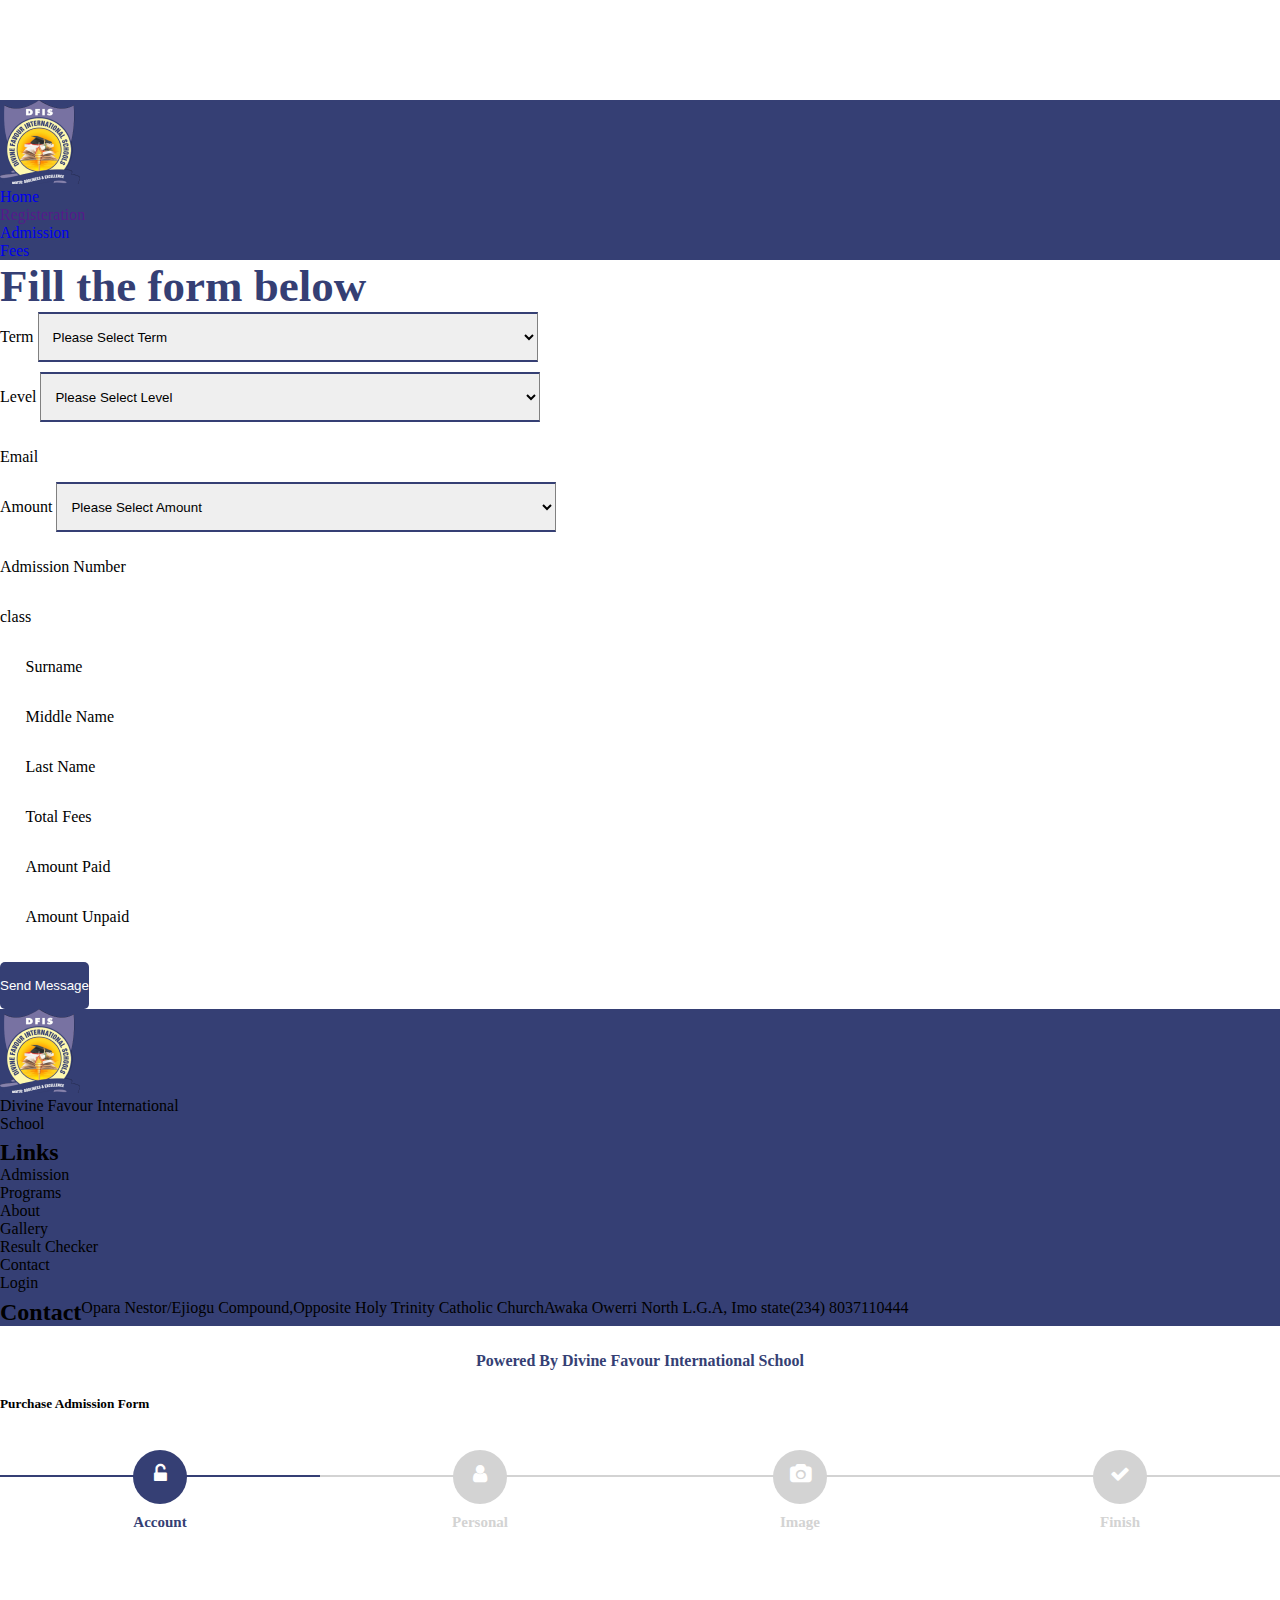
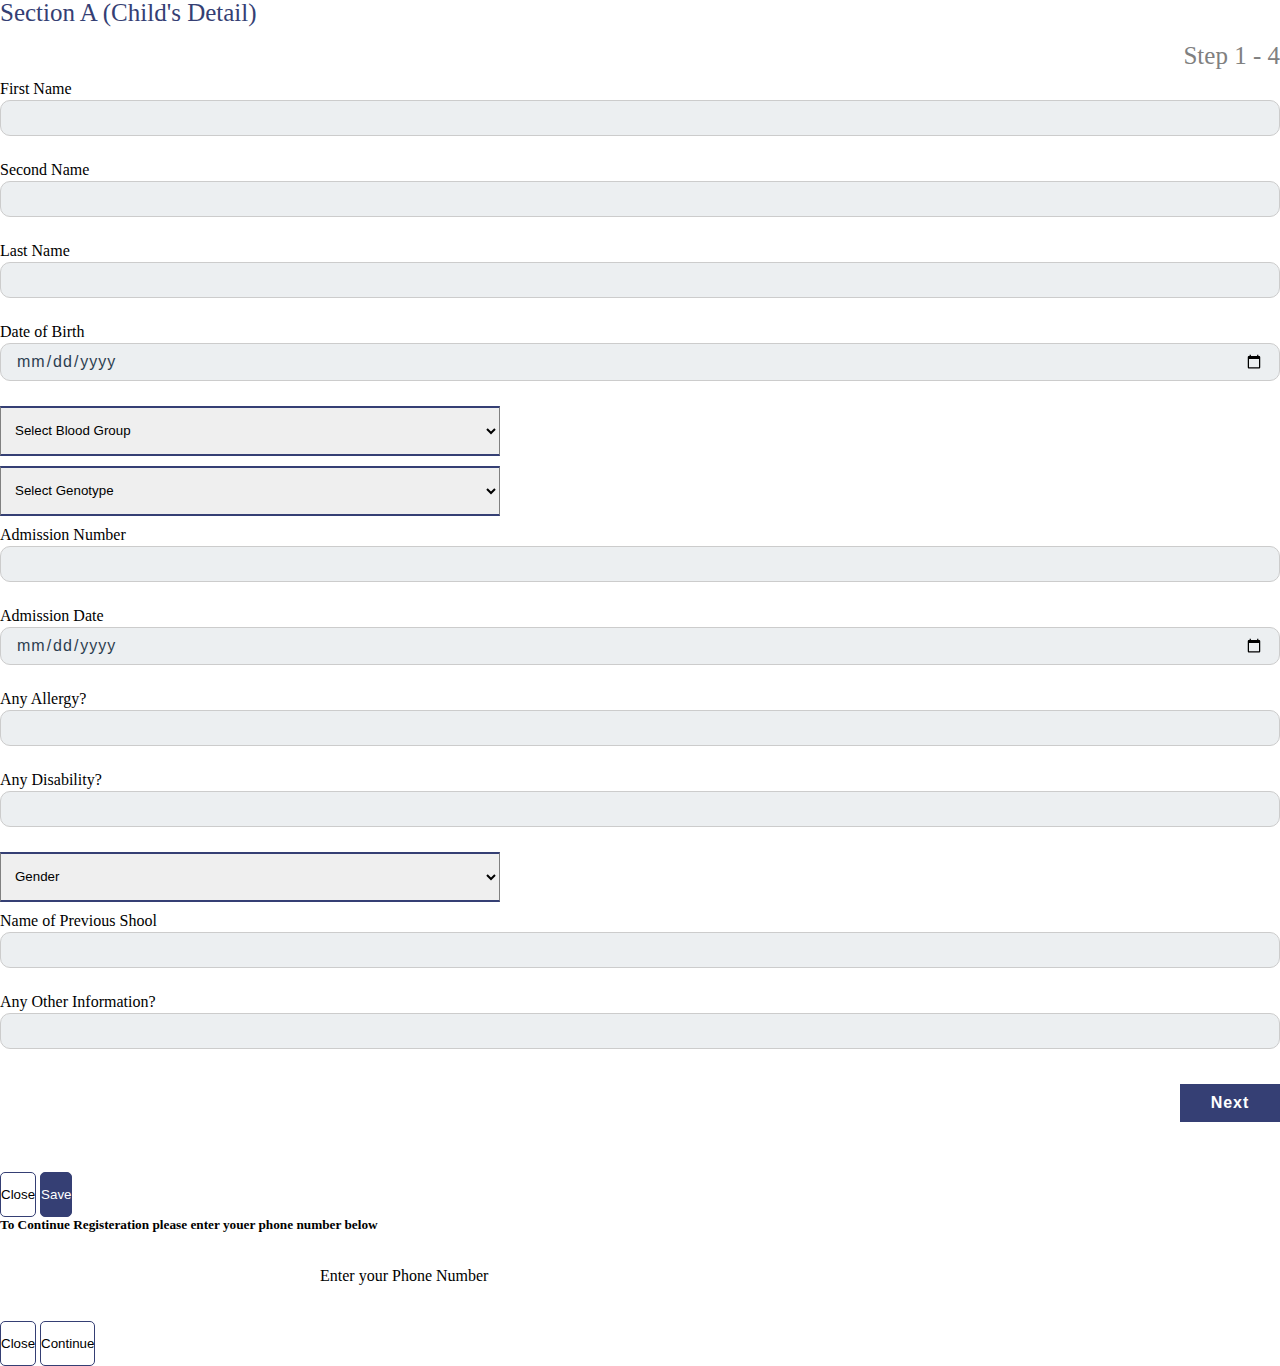
<file: Divine Faveour Intl/payfees.html>
<!DOCTYPE html>
<html lang="en">

<head>
    <meta charset="UTF-8">
    <meta http-equiv="X-UA-Compatible" content="IE=edge">
    <meta name="viewport" content="width=device-width, initial-scale=1.0">
    <!--Bootstrap Css-->
    <link href="https://cdn.jsdelivr.net/npm/bootstrap@5.0.2/dist/css/bootstrap.min.css" rel="stylesheet"
        integrity="sha384-EVSTQN3/azprG1Anm3QDgpJLIm9Nao0Yz1ztcQTwFspd3yD65VohhpuuCOmLASjC" crossorigin="anonymous">

    <title>Divine Favour International School</title>
    <link rel="stylesheet" href="./style.css">

    <!--Owl Carousel CDN-->
    <link rel="stylesheet" href="https://cdnjs.cloudflare.com/ajax/libs/OwlCarousel2/2.3.4/assets/owl.carousel.min.css"
        integrity="sha512-tS3S5qG0BlhnQROyJXvNjeEM4UpMXHrQfTGmbQ1gKmelCxlSEBUaxhRBj/EFTzpbP4RVSrpEikbmdJobCvhE3g=="
        crossorigin="anonymous" referrerpolicy="no-referrer" />

    <!--Owl Carousel theme cdn min.css-->
    <link rel="stylesheet"
        href="https://cdnjs.cloudflare.com/ajax/libs/OwlCarousel2/2.3.4/assets/owl.theme.default.min.css"
        integrity="sha512-sMXtMNL1zRzolHYKEujM2AqCLUR9F2C4/05cdbxjjLSRvMQIciEPCQZo++nk7go3BtSuK9kfa/s+a4f4i5pLkw=="
        crossorigin="anonymous" referrerpolicy="no-referrer" />

    <!--iconscout cdn-->
    <link rel="stylesheet" href="https://unicons.iconscout.com/release/v4.0.0/css/line.css">

    <!--font awesome cdn-->
    <link rel='stylesheet' href='https://cdnjs.cloudflare.com/ajax/libs/font-awesome/4.0.3/css/font-awesome.css'><link rel="stylesheet" href="./style.css">
</head>

<body>

    <nav class="navbar navbar-expand-lg navbar-light fixed-top">
        <div class="container text-light">
            <img class="navbar-brand" src="./logo.png" alt="">

            <button class="navbar-toggler-dark d-lg-none bg-secondary" type="button-dark" data-bs-toggle="collapse"
                data-bs-target="#navmenu">
                <span class="navbar-toggler-icon bg-secondary"></span>
            </button>


            <div class="collapse navbar-collapse text-center" id="navmenu">
                <ul class="navbar-nav ms-auto">
                    <li class="nav-item">
                        <a href="./index.html" class="nav-link text-light">Home</a>
                    </li>
                    <li class="nav-item">
                        <a href="" data-bs-toggle="modal" data-bs-target="#register" class="nav-link text-light">Registeration</a>
                    </li>
                    <li class="nav-item">
                        <a href="./purchase.html" data-bs-toggle="modal" data-bs-target="#enroll"  class="nav-link text-light">Admission</a>
                    </li>
                    <li class="nav-item">
                        <a href="./payfees.html"  class="nav-link text-light">Fees</a>
                    </li>
                </ul>
            </div>
        </div>
    </nav>
    <!--Section Header Ends-->
    <!--Section Header Ends-->

    <section class="contact bg-white p-5 text-center text-sm-start">
        <div class="container">
            <h1 class="text-center">Fill the form below</h1>
            <div class="d-sm-flex align-items-center justify-content-between">
                <div class="text-center col-md-6 p-3">
                    <form action="">
                        <div class="mb-3">
                            <label for="Term" class="col-form-label">
                                Term
                            </label>
                        <select class="form-control" name="Term" id="Term" required>
                           <option value="Term">Please Select Term</option>
                           <option value="First">First Term - 2023/2024</option>
                           <option value="Second">Second Term - 2023/2024</option>
                        </select>
                    </div>
                    <div class="mb-3">
                        <label for="level" class="col-form-label">
                            Level
                        </label>
                        <select class="form-control"  name="Level" id="level" required>
                           <option value="Level">Please Select Level</option>
                           <option value="Creche">Creche</option>
                           <option value="Nursery">Nursery</option>
                           <option value="Toddlers">Toddlers</option>
                           <option value="Basic">Basic</option>
                        </select>
                    </div>
                    <div class="mb-3">
                        <label for="Email" class="col-form-label">
                            Email
                        </label>
                        <input type="text" style="height: 50px;" class="form-control" id="Email" required>
                    </div>
                    <div class="mb-3">
                        <label for="Amount" class="col-form-label">
                            Amount
                        </label>
                        <select class="form-control"  name="Amount" id="Amount" required>
                           <option class="form-control"  value="Amount">Please Select Amount</option>
                        </select>
                        </div>
                        <div class="mb-3">
                            <label for="admission-number" class="col-form-label">
                                Admission Number
                            </label>
                            <input type="text" style="height: 50px;" class="form-control" id="admission-number" required>
                        </div>
                        <div class="mb-3">
                            <label for="class" class="col-form-label">
                                class
                            </label>
                            <input type="text" style="height: 50px;" class="form-control" id="class" required>
                        </div>
                </div>
                <div class="c-right col-md-6 text-center">
                    <form action="">
                        <div class="mb-3">
                            <label for="Surname" class="col-form-label">
                                Surname
                            </label>
                            <input type="text" style="height: 50px;" class="form-control" id="Surname" required>
                        </div>
                    <div class="mb-3">
                            <label for="Middle-name" class="col-form-label">
                                Middle Name
                            </label>
                            <input type="text" style="height: 50px;" class="form-control" id="Middle-name" required>
                        </div>
                        <div class="mb-3">
                            <label for="last-name" class="col-form-label">
                                Last Name
                            </label>
                            <input type="text" style="height: 50px;" class="form-control" id="last-name" required>
                        </div>
                        <div class="mb-3">
                            <label for="total-fees" class="col-form-label">
                                Total Fees
                            </label>
                            <input type="text" style="height: 50px;" class="form-control" id="total-fees" required>
                        </div>
                        <div class="mb-3">
                            <label for="Amount-paid" class="col-form-label">
                                Amount Paid
                            </label>
                            <input type="text" style="height: 50px;" class="form-control" id="Amount-paid" required>
                        </div>
                        <div class="mb-3">
                            <label for="Amount-unpaid" class="col-form-label">
                                Amount Unpaid
                            </label>
                            <input type="text" style="height: 50px;" class="form-control" id="Amount-unpaid" required>
                        </div>
                    </div>
                    
                </div>
                <div class="col"> 
                    <input class="form-control" style="height: 47px;" type="submit" id="btn" value="Send Message">
                </div>
                    </form>
                
            </div>
        </div>
    </section>



    <!--Section Footer begins-->
    <footer class="text-light pt-5 pb-4">
        <div class="container text-center text-md-left">
            <div class="row text-center text-md-left">
                <div class="col-md-4 col-lg-4 col-xl-4 mx-auto mt-3">
                        <img src="./logo.png" alt="">
                        <p>
                            Divine Favour International <br>
                            School
                        </p>
                </div>
                <div class="col-md-4 col-lg-4 col-xl-4 mx-auto mt-3">
                    <div class="links">
                        <h2>Links</h2>
                        <ul>
                            <li>Admission</li>
                            <li>Programs</li>
                            <li>About</li>
                            <li>Gallery</li>
                            <li>Result Checker</li>
                            <li>Contact</li>
                            <li>Login</li>
                        </ul>
                    </div>
                </div>
                <div class="col-md-4 col-lg-4 col-xl-4 mx-auto mt-3">
                    <div class="address">
                        <h2>Contact</h2>
                            <p>
                                <i class="uil uil-map-marker"></i>
                                Opara Nestor/Ejiogu 
                                Compound,Opposite Holy Trinity 
                                Catholic ChurchAwaka Owerri 
                                North L.G.A, Imo state
                            </p>
                            
                            <p>
                                <i class="uil uil-phone-volume"></i>
                                (234) 8037110444
                            </p>
                    </div>
                </div>
            </div>
        </div>
    </footer>

    <div class="second-footer">
        <p>Powered By Divine Favour International School</p>
    </div>

        <!-- Modal -->
<div class="modal fade" id="enroll" tabindex="-1" aria-labelledby="exampleModalLabel" aria-hidden="true">
    <div class="modal-dialog">
      <div class="modal-content">
        <div class="modal-header">
          <h5 class="modal-title" id="exampleModalLabel">Purchase Admission Form</h5>
          <button type="button" class="btn-close" data-bs-dismiss="modal" aria-label="Close"></button>
        </div>
        <div class="modal-body">
            <form id="msform">
                <!-- progressbar -->
                <ul id="progressbar">
                    <li class="active" id="account"><strong>Account</strong></li>
                    <li id="personal"><strong>Personal</strong></li>
                    <li id="payment"><strong>Image</strong></li>
                    <li id="confirm"><strong>Finish</strong></li>
                </ul>
                <div class="progress">
                    <div class="progress-bar progress-bar-striped progress-bar-animated" role="progressbar" aria-valuemin="0" aria-valuemax="100"></div>
                </div> <br> <!-- fieldsets -->
                <fieldset>
                    <div class="form-card">
                        <div class="row">
                            <div class="col-7">
                                <h2 class="fs-title">Section A (Child's Detail)</h2>
                            </div>
                            <div class="col-5">
                                <h2 class="steps">Step 1 - 4</h2>
                            </div>
                        </div> 
                        <div class="mb-3">
                            <label for="first-name" class="col-form-label">
                                First Name
                            </label>
                            <input type="text" class="form-control" id="first-name" required>
                        </div>
                        <div class="mb-3">
                            <label for="second-name" class="col-form-label">
                                Second Name
                            </label>
                            <input type="text" class="form-control" id="second-name">
                        </div>
                        <div class="mb-3">
                            <label for="last-name" class="col-form-label">
                                Last Name
                            </label>
                            <input type="text" class="form-control" id="last-name" required>
                        </div>
                        <div class="mb-3">
                            <label for="date-of-birth" class="col-form-label">
                                Date of Birth
                            </label>
                            <input type="date" class="form-control" id="date-of-birth" required>
                        </div>

                        <div class="mb-3">
                            <select name="Blood group" id="" class="form-control" required>
                                <option value="Blood Group"> Select Blood Group</option>
                                <option value="A+">A RhD Positive (A+) </option>
                                <option value="A-">A- RhD Negative (A-) </option>
                                <option value="B+">B+ RhD Positive (B+) </option>
                                <option value="B-">B- RhD Negative (B-) </option>
                                <option value="O+">O+ RhD Positive (O+) </option>
                                <option value="O-">O- RhD Negative (O-) </option>
                                <option value="AB+">AB+ RhD Positive (AB+) </option>
                                <option value="AB-">AB- RhD Negative (AB-) </option>
                             </select>
                        </div>
                        <div class="mb-3">
                            <select name="Genotype" class="form-control" id="" required>
                                <option value="Genotype">Select Genotype</option>
                                <option value="AA">AA</option>
                                <option value="AS">AS</option>
                                <option value="AC">AC</option>
                                <option value="SS">SS</option>
                                <option value="SC">SC</option>
                             </select>
                        </div>
                        <div class="mb-3">
                            <label for="admission-number" class="col-form-label">
                                Admission Number
                            </label>
                            <input type="text" class="form-control" id="admission-number" required>
                        </div>
                        <div class="mb-3">
                            <label for="admission-date" class="col-form-label">
                                Admission Date
                            </label>
                            <input type="date" class="form-control" id="admission-date" required>
                        </div>
                        <div class="mb-3">
                            <label for="any-allergy" class="col-form-label">
                                Any Allergy?
                            </label>
                            <input type="text" class="form-control" id="any-allergy" required>
                        </div>
                        <div class="mb-3">
                            <label for="any-disability" class="col-form-label">
                                Any Disability?
                            </label>
                            <input type="text" class="form-control" id="any-disability" required>
                        </div>
                        <div class="mb-3">
                            <select name="Gender" class="form-control" id="" required>
                                <option value="Gender">Gender</option>
                                <option value="Male">Male</option>
                                <option value="Female">Female</option>
                             </select>
                        </div>
                        <div class="mb-3">
                            <label for="previous-school" class="col-form-label">
                                Name of Previous Shool
                            </label>
                            <input type="text" class="form-control" id="previous-school" required>
                        </div>
                        <div class="mb-3">
                            <label for="any-info" class="col-form-label">
                                Any Other Information?
                            </label>
                            <input type="text" class="form-control" id="any-info" required>
                        </div>


                    </div> <input type="button" name="next" class="next action-button" value="Next" />
                </fieldset>
                <fieldset>
                    <div class="form-card">
                        <div class="row">
                            <div class="col-7">
                                <h2 class="fs-title">Parent / Guardian</h2>
                            </div>
                            <div class="col-5">
                                <h2 class="steps">Step 2 - 4</h2>
                            </div>
                        </div> 
                        <div class="mb-3">
                            <label for="parent-name" class="col-form-label">
                                Parent Name
                            </label>
                            <input type="text" class="form-control" id="parent-name" required>
                        </div>
                        <div class="mb-3">
                            <label for="email" class="col-form-label">
                                Email
                            </label>
                            <input type="email" class="form-control" id="email" required>
                        </div>
                        <div class="mb-3">
                            <label for="address" class="col-form-label">
                                Address
                            </label>
                            <input type="address" class="form-control" id="address" required>
                        </div>
                        <div class="mb-3">
                            <label for="religion" class="col-form-label">
                                Religion
                            </label>
                            <input type="text" class="form-control" id="religion" required>
                        </div>
                        <div class="mb-3">
                            <label for="nationality" class="col-form-label">
                                Nationality
                            </label>
                            <input type="nationality" class="form-control" id="nationality" required>
                        </div>
                        <div class="mb-3">
                            <label for="state" class="col-form-label">
                                State Of Origin
                            </label>
                            <input type="text" class="form-control" id="State" required>
                        </div>
                        <div class="mb-3">
                            <label for="Local-government" class="col-form-label">
                                Local Government
                            </label>
                            <input type="text" class="form-control" id="Local-government" required>
                        </div>
                        <div class="mb-3">
                            <label for="occupation" class="col-form-label">
                                Occupation
                            </label>
                            <input type="text" class="form-control" id="occupation" required>
                        </div>
                        <div class="mb-3">
                            <label for="office" class="col-form-label">
                                Business/ Office Address
                            </label>
                            <input type="text" class="form-control" id="office" required>
                        </div>
                        <div class="mb-3">
                            <label for="phone" class="col-form-label">
                                Phone Number
                            </label>
                            <input type="text" class="form-control" id="phone" required>
                        </div>
                        <div class="mb-3">
                            <label for="Relationship" class="col-form-label">
                                Relationship with Child
                            </label>
                            <input type="text" class="form-control" id="Relationship" required>
                        </div>
                        <div class="mb-3">
                            <label for="family-history" class="col-form-label">
                                Any Family History?
                            </label>
                            <input type="text" class="form-control" id="family-history" required>
                        </div>
                    </div> <input type="button" name="next" class="next action-button" value="Next" /> <input type="button" name="previous" class="previous action-button-previous" value="Previous" />
                </fieldset>
                <fieldset>
                    <div class="form-card">
                        <div class="row">
                            <div class="col-7">
                                <h2 class="fs-title">Supporting Document</h2>
                            </div>
                            <div class="col-5">
                                <h2 class="steps">Step 3 - 4</h2>
                            </div>
                        </div> 
                        <div class="mb-3">
                            <label for="id-card" class="col-form-label">
                                Parents Valid National Identity Card
                            </label>
                            <input type="file" class="form-control" id="id-card" required>
                        </div>
                        <div class="mb-3">
                            <label for="birth-cert" class="col-form-label">
                                Child’s Birth Certificate
                            </label>
                            <input type="file" class="form-control" id="birth-cert" required>
                        </div>
                        <div class="mb-3">
                            <label for="Passport" class="col-form-label">
                                Child’s Passport
                            </label>
                            <input type="file" class="form-control" id="passport" required>
                        </div>
                        <div class="mb-3">
                            <label for="immunization-card" class="col-form-label">
                                Child’s Immunization Card
                            </label>
                            <input type="file" class="form-control" id="immunization-card" required>
                        </div>
                        <div class="mb-3">
                            <label for="introduce" class="col-form-label">
                                Who Introduce you to the school
                            </label>
                            <input type="text" class="form-control" id="introduce" required>
                        </div>
                        <div class="mb-3">
                            <label for="picks-child" class="col-form-label">
                                Who picks Child From School
                            </label>
                            <input type="text" class="form-control" id="picks-child" required>
                        </div>
                    </div> <input type="button" name="next" class="next action-button" value="Submit" /> <input type="button" name="previous" class="previous action-button-previous" value="Previous" />
                </fieldset>
                <fieldset>
                    <div class="form-card">
                        <div class="row">
                            <div class="col-7">
                                <h2 class="fs-title">Finish:</h2>
                            </div>
                            <div class="col-5">
                                <h2 class="steps">Step 4 - 4</h2>
                            </div>
                        </div> <br><br>
                        <h2 class="purple-text text-center"><strong>SUCCESS !</strong></h2> <br>
                        <div class="row justify-content-center">
                            <div class="col-3"> <img src="img.png" class="fit-image"> </div>
                        </div> <br><br>
                        <div class="row justify-content-center">
                            <div class="col-7 text-center">
                                <h5 class="purple-text text-center">You Have Successfully Signed Up</h5>
                            </div>
                        </div>
                    </div>
                </fieldset>
            </form>
        </div>
        <div class="modal-footer">
          <button type="button" class="btn btn-secondary" data-bs-dismiss="modal">Close</button>
          <button type="button" class="btn btn-primary" style="background: #353F74; color: #fff;">Save</button>
        </div>
      </div>
    </div>
</div>





    <!--First Modal -->
<div class="modal fade" id="register" tabindex="-1" aria-labelledby="registerLabel" aria-hidden="true">
    <div class="modal-dialog">
      <div class="modal-content">
        <div class="modal-header">
          <h5 class="modal-title" id="registerLabel">To Continue Registeration please enter youer phone number below</h5>
          <button type="button" class="btn-close" data-bs-dismiss="modal" aria-label="Close"></button>
        </div>
        <div class="modal-body">
            <div class="r-right text-center">
                <form action="" >
                    <div class="mb-3">
                        <label for="Amount-unpaid" class="col-form-label">
                            Enter your Phone Number
                        </label>
                        <input type="text" style="height: 50px;" class="form-control" id="Amount-unpaid" required>
                    </div>
        </div>
        <div class="modal-footer">
          <button type="button" class="btn btn-secondary" data-bs-dismiss="modal">Close</button>
          <button type="button" class="btn btn-primary" >Continue</button>
        </div>
      </div>
    </div>
  </div>





    <script src="https://cdn.jsdelivr.net/npm/bootstrap@5.0.2/dist/js/bootstrap.bundle.min.js"
        integrity="sha384-MrcW6ZMFYlzcLA8Nl+NtUVF0sA7MsXsP1UyJoMp4YLEuNSfAP+JcXn/tWtIaxVXM"
        crossorigin="anonymous"></script>

    <!--Jquery min.css-->

    <script src="https://cdnjs.cloudflare.com/ajax/libs/jquery/3.6.3/jquery.min.js"
        integrity="sha512-STof4xm1wgkfm7heWqFJVn58Hm3EtS31XFaagaa8VMReCXAkQnJZ+jEy8PCC/iT18dFy95WcExNHFTqLyp72eQ=="
        crossorigin="anonymous" referrerpolicy="no-referrer"></script>

    <!--Owl Carousel JS CDN-->
    <script src="https://cdnjs.cloudflare.com/ajax/libs/OwlCarousel2/2.3.4/owl.carousel.min.js"
        integrity="sha512-bPs7Ae6pVvhOSiIcyUClR7/q2OAsRiovw4vAkX+zJbw3ShAeeqezq50RIIcIURq7Oa20rW2n2q+fyXBNcU9lrw=="
        crossorigin="anonymous" referrerpolicy="no-referrer"></script>

    <!--Init Owl Carousel-->

    <script>
        $('.owl-carousel').owlCarousel({
            loop: true,
            margin: 10,
            nav: true,
            responsive: {
                0: {
                    items: 1
                },
                480: {
                    items: 1
                },
                1000: {
                    items: 3
                }
            }
        })

        //for modal
        $(document).ready(function(){

var current_fs, next_fs, previous_fs; //fieldsets
var opacity;
var current = 1;
var steps = $("fieldset").length;

setProgressBar(current);

$(".next").click(function(){

current_fs = $(this).parent();
next_fs = $(this).parent().next();

//Add Class Active
$("#progressbar li").eq($("fieldset").index(next_fs)).addClass("active");

//show the next fieldset
next_fs.show();
//hide the current fieldset with style
current_fs.animate({opacity: 0}, {
step: function(now) {
// for making fielset appear animation
opacity = 1 - now;

current_fs.css({
'display': 'none',
'position': 'relative'
});
next_fs.css({'opacity': opacity});
},
duration: 500
});
setProgressBar(++current);
});

$(".previous").click(function(){

current_fs = $(this).parent();
previous_fs = $(this).parent().prev();

//Remove class active
$("#progressbar li").eq($("fieldset").index(current_fs)).removeClass("active");

//show the previous fieldset
previous_fs.show();

//hide the current fieldset with style
current_fs.animate({opacity: 0}, {
step: function(now) {
// for making fielset appear animation
opacity = 1 - now;

current_fs.css({
'display': 'none',
'position': 'relative'
});
previous_fs.css({'opacity': opacity});
},
duration: 500
});
setProgressBar(--current);
});

function setProgressBar(curStep){
var percent = parseFloat(100 / steps) * curStep;
percent = percent.toFixed();
$(".progress-bar")
.css("width",percent+"%")
}

$(".submit").click(function(){
return false;
})

});
    </script>
</body>

</html>
</file>
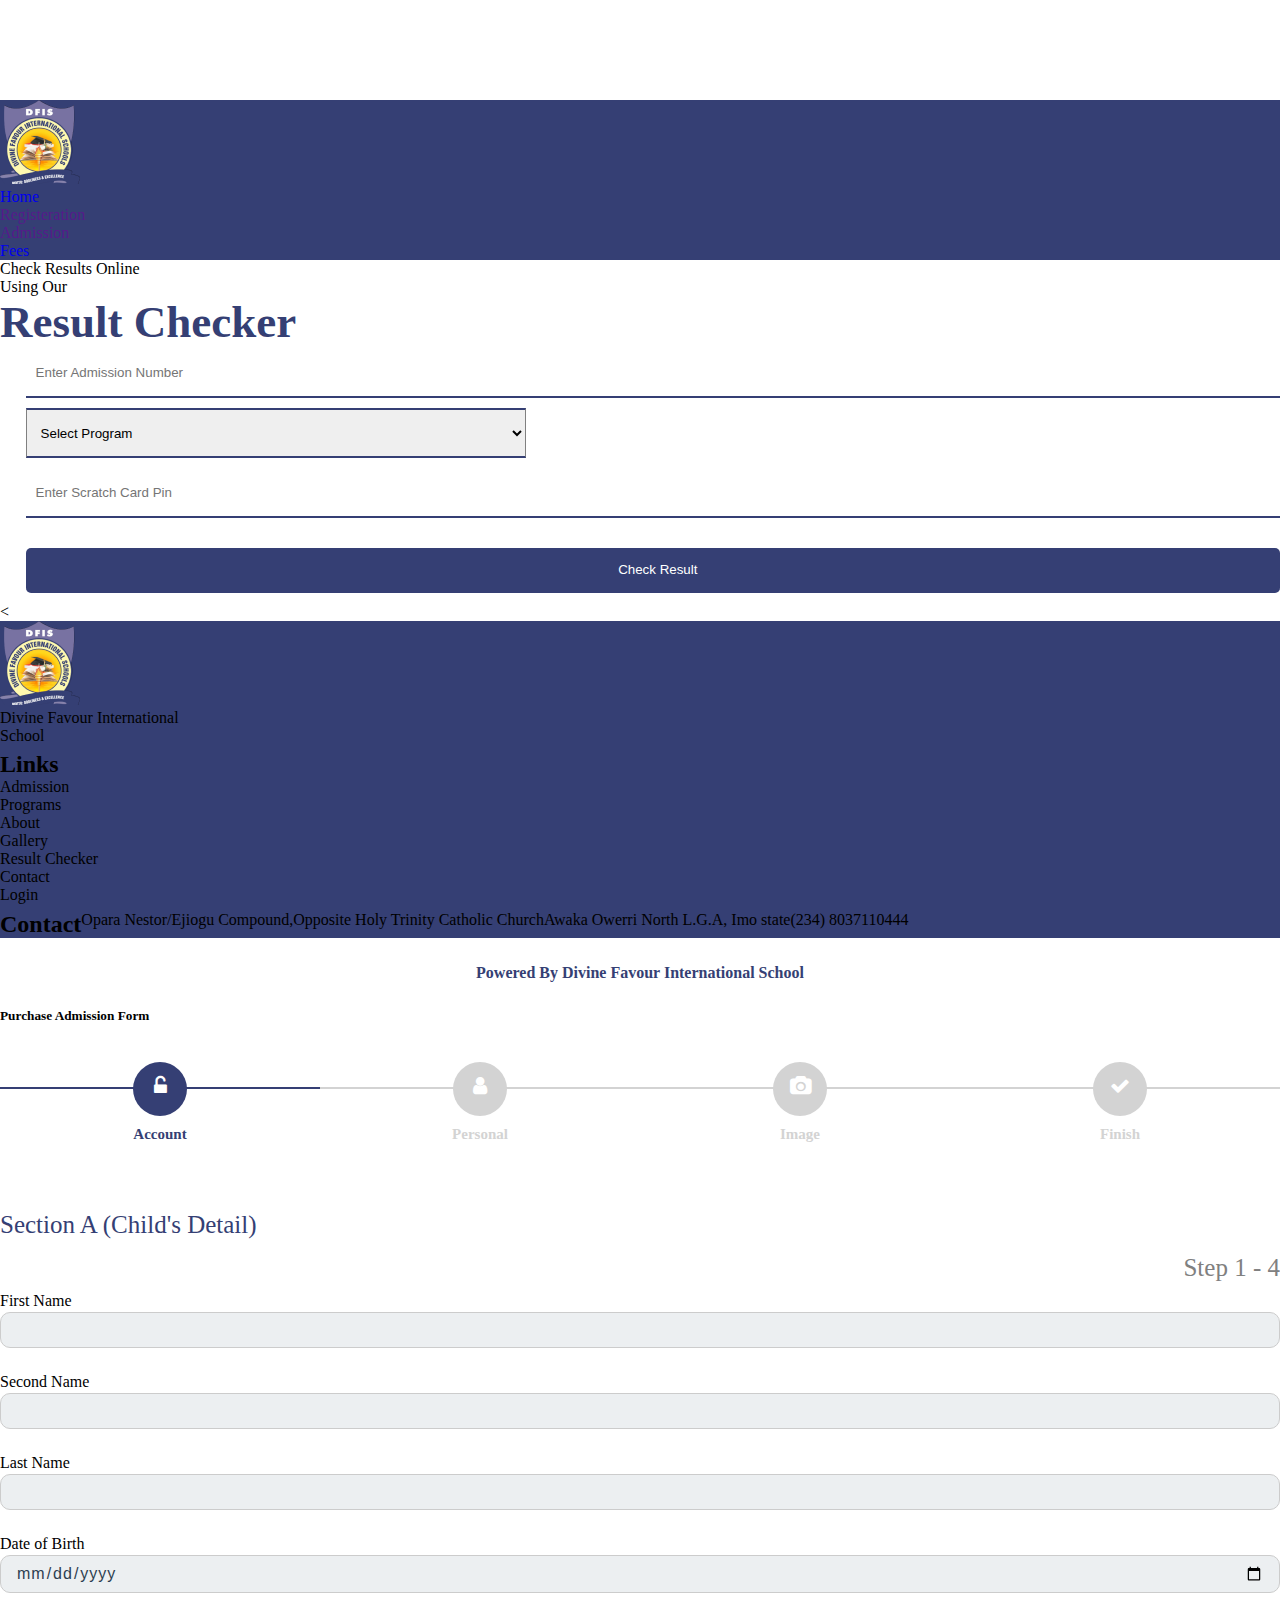
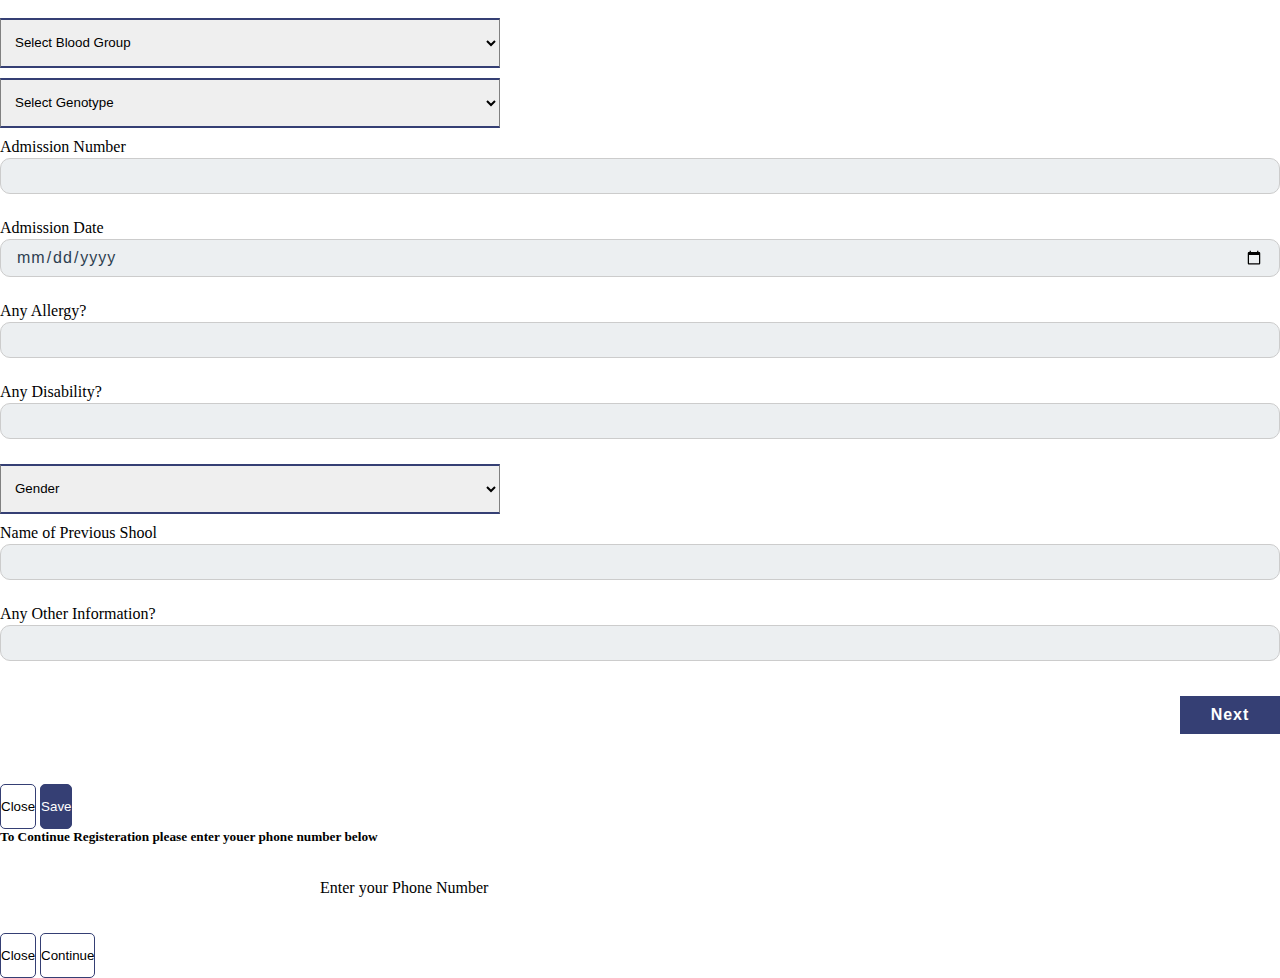
<file: Divine Faveour Intl/result.html>
<!DOCTYPE html>
<html lang="en">

<head>
    <meta charset="UTF-8">
    <meta http-equiv="X-UA-Compatible" content="IE=edge">
    <meta name="viewport" content="width=device-width, initial-scale=1.0">
    <!--Bootstrap Css-->
    <link href="https://cdn.jsdelivr.net/npm/bootstrap@5.0.2/dist/css/bootstrap.min.css" rel="stylesheet"
        integrity="sha384-EVSTQN3/azprG1Anm3QDgpJLIm9Nao0Yz1ztcQTwFspd3yD65VohhpuuCOmLASjC" crossorigin="anonymous">

    <title>Divine Favour International School</title>
    <link rel="stylesheet" href="./style.css">

    <!--Owl Carousel CDN-->
    <link rel="stylesheet" href="https://cdnjs.cloudflare.com/ajax/libs/OwlCarousel2/2.3.4/assets/owl.carousel.min.css"
        integrity="sha512-tS3S5qG0BlhnQROyJXvNjeEM4UpMXHrQfTGmbQ1gKmelCxlSEBUaxhRBj/EFTzpbP4RVSrpEikbmdJobCvhE3g=="
        crossorigin="anonymous" referrerpolicy="no-referrer" />

    <!--Owl Carousel theme cdn min.css-->
    <link rel="stylesheet"
        href="https://cdnjs.cloudflare.com/ajax/libs/OwlCarousel2/2.3.4/assets/owl.theme.default.min.css"
        integrity="sha512-sMXtMNL1zRzolHYKEujM2AqCLUR9F2C4/05cdbxjjLSRvMQIciEPCQZo++nk7go3BtSuK9kfa/s+a4f4i5pLkw=="
        crossorigin="anonymous" referrerpolicy="no-referrer" />

    <!--iconscout cdn-->
    <link rel="stylesheet" href="https://unicons.iconscout.com/release/v4.0.0/css/line.css">

    <!--font awesome cdn-->
    <link rel='stylesheet' href='https://cdnjs.cloudflare.com/ajax/libs/font-awesome/4.0.3/css/font-awesome.css'><link rel="stylesheet" href="./style.css">
</head>


<nav class="navbar navbar-expand-lg navbar-light fixed-top">
    <div class="container text-light">
        <img class="navbar-brand" src="./logo.png" alt="">

        <button class="navbar-toggler-dark d-lg-none bg-secondary" type="button-dark" data-bs-toggle="collapse"
            data-bs-target="#navmenu">
            <span class="navbar-toggler-icon bg-secondary"></span>
        </button>


        <div class="collapse navbar-collapse text-center" id="navmenu">
            <ul class="navbar-nav ms-auto">
                <li class="nav-item">
                    <a href="./index.html" class="nav-link text-light">Home</a>
                </li>
                <li class="nav-item">
                    <a href="" data-bs-toggle="modal" data-bs-target="#register"   class="nav-link text-light">Registeration</a>
                </li>
                <li class="nav-item">
                    <a href="" data-bs-toggle="modal" data-bs-target="#enroll"  class="nav-link text-light">Admission</a>
                </li>
                <li class="nav-item">
                    <a href="./payfees.html"  class="nav-link text-light">Fees</a>
                </li>
            </ul>
        </div>
    </div>
</nav>


<!--Section Result begins-->
<section class="contact bg-white p-5 text-center text-sm-start">
    <div class="container">
        <div class="d-sm-flex align-items-center justify-content-between">
            <div class="text-center">
                <p>Check Results Online <br>
                    Using Our</p>
                <h1>Result Checker</h1>
            </div>
            <div class="c-right col-md-6 text-center">
                <form action="">
                <div class="col">
                    <input type="text" placeholder="Enter Admission Number" required>
                </div>
                <div class="col">
                    <select name="programs" id="" class="form-control">
                        <option value="Select Program">Select Program</option>
                        <option value="Crech">Crech</option>
                        <option value="Nursery1">Nursery 1</option>
                        <option value="Nursery2">Nursery 2</option>
                        <option value="Nursery3">Nursery 3</option>
                        <option value="Primary1">Primary 1</option>
                        <option value="Primary2">Primary 2</option>
                        <option value="Primary3">Primary 3</option>
                        <option value="Primary4">Primary 4</option>
                        <option value="Primary5">Primary 5</option>
                        <option value="Primary6">Primary 6</option>
                    </select>
                </div>
                <div class="col">
                    <input type="text" placeholder="Enter Scratch Card Pin" required>
                </div>
                <div class="col"> 
                    <input class="form-control" type="submit" id="btn" value="Check Result">
                </div>
                </form>
            </div>
        </div>
    </div>
</section>


    <<!--Section Footer begins-->
    <footer class="text-light pt-5 pb-4">
        <div class="container text-center text-md-left">
            <div class="row text-center text-md-left">
                <div class="col-md-4 col-lg-4 col-xl-4 mx-auto mt-3">
                        <img src="./logo.png" alt="">
                        <p>
                            Divine Favour International <br>
                            School
                        </p>
                </div>
                <div class="col-md-4 col-lg-4 col-xl-4 mx-auto mt-3">
                    <div class="links">
                        <h2>Links</h2>
                        <ul>
                            <li>Admission</li>
                            <li>Programs</li>
                            <li>About</li>
                            <li>Gallery</li>
                            <li>Result Checker</li>
                            <li>Contact</li>
                            <li>Login</li>
                        </ul>
                    </div>
                </div>
                <div class="col-md-4 col-lg-4 col-xl-4 mx-auto mt-3">
                    <div class="address">
                        <h2>Contact</h2>
                            <p>
                                <i class="uil uil-map-marker"></i>
                                Opara Nestor/Ejiogu 
                                Compound,Opposite Holy Trinity 
                                Catholic ChurchAwaka Owerri 
                                North L.G.A, Imo state
                            </p>
                            
                            <p>
                                <i class="uil uil-phone-volume"></i>
                                (234) 8037110444
                            </p>
                    </div>
                </div>
            </div>
        </div>
    </footer>

    <div class="second-footer">
        <p>Powered By Divine Favour International School</p>
    </div>

        <!-- Modal -->
<div class="modal fade" id="enroll" tabindex="-1" aria-labelledby="exampleModalLabel" aria-hidden="true">
    <div class="modal-dialog">
      <div class="modal-content">
        <div class="modal-header">
          <h5 class="modal-title" id="exampleModalLabel">Purchase Admission Form</h5>
          <button type="button" class="btn-close" data-bs-dismiss="modal" aria-label="Close"></button>
        </div>
        <div class="modal-body">
            <form id="msform">
                <!-- progressbar -->
                <ul id="progressbar">
                    <li class="active" id="account"><strong>Account</strong></li>
                    <li id="personal"><strong>Personal</strong></li>
                    <li id="payment"><strong>Image</strong></li>
                    <li id="confirm"><strong>Finish</strong></li>
                </ul>
                <div class="progress">
                    <div class="progress-bar progress-bar-striped progress-bar-animated" role="progressbar" aria-valuemin="0" aria-valuemax="100"></div>
                </div> <br> <!-- fieldsets -->
                <fieldset>
                    <div class="form-card">
                        <div class="row">
                            <div class="col-7">
                                <h2 class="fs-title">Section A (Child's Detail)</h2>
                            </div>
                            <div class="col-5">
                                <h2 class="steps">Step 1 - 4</h2>
                            </div>
                        </div> 
                        <div class="mb-3">
                            <label for="first-name" class="col-form-label">
                                First Name
                            </label>
                            <input type="text" class="form-control" id="first-name" required>
                        </div>
                        <div class="mb-3">
                            <label for="second-name" class="col-form-label">
                                Second Name
                            </label>
                            <input type="text" class="form-control" id="second-name">
                        </div>
                        <div class="mb-3">
                            <label for="last-name" class="col-form-label">
                                Last Name
                            </label>
                            <input type="text" class="form-control" id="last-name" required>
                        </div>
                        <div class="mb-3">
                            <label for="date-of-birth" class="col-form-label">
                                Date of Birth
                            </label>
                            <input type="date" class="form-control" id="date-of-birth" required>
                        </div>

                        <div class="mb-3">
                            <select name="Blood group" id="" class="form-control" required>
                                <option value="Blood Group"> Select Blood Group</option>
                                <option value="A+">A RhD Positive (A+) </option>
                                <option value="A-">A- RhD Negative (A-) </option>
                                <option value="B+">B+ RhD Positive (B+) </option>
                                <option value="B-">B- RhD Negative (B-) </option>
                                <option value="O+">O+ RhD Positive (O+) </option>
                                <option value="O-">O- RhD Negative (O-) </option>
                                <option value="AB+">AB+ RhD Positive (AB+) </option>
                                <option value="AB-">AB- RhD Negative (AB-) </option>
                             </select>
                        </div>
                        <div class="mb-3">
                            <select name="Genotype" class="form-control" id="" required>
                                <option value="Genotype">Select Genotype</option>
                                <option value="AA">AA</option>
                                <option value="AS">AS</option>
                                <option value="AC">AC</option>
                                <option value="SS">SS</option>
                                <option value="SC">SC</option>
                             </select>
                        </div>
                        <div class="mb-3">
                            <label for="admission-number" class="col-form-label">
                                Admission Number
                            </label>
                            <input type="text" class="form-control" id="admission-number" required>
                        </div>
                        <div class="mb-3">
                            <label for="admission-date" class="col-form-label">
                                Admission Date
                            </label>
                            <input type="date" class="form-control" id="admission-date" required>
                        </div>
                        <div class="mb-3">
                            <label for="any-allergy" class="col-form-label">
                                Any Allergy?
                            </label>
                            <input type="text" class="form-control" id="any-allergy" required>
                        </div>
                        <div class="mb-3">
                            <label for="any-disability" class="col-form-label">
                                Any Disability?
                            </label>
                            <input type="text" class="form-control" id="any-disability" required>
                        </div>
                        <div class="mb-3">
                            <select name="Gender" class="form-control" id="" required>
                                <option value="Gender">Gender</option>
                                <option value="Male">Male</option>
                                <option value="Female">Female</option>
                             </select>
                        </div>
                        <div class="mb-3">
                            <label for="previous-school" class="col-form-label">
                                Name of Previous Shool
                            </label>
                            <input type="text" class="form-control" id="previous-school" required>
                        </div>
                        <div class="mb-3">
                            <label for="any-info" class="col-form-label">
                                Any Other Information?
                            </label>
                            <input type="text" class="form-control" id="any-info" required>
                        </div>


                    </div> <input type="button" name="next" class="next action-button" value="Next" />
                </fieldset>
                <fieldset>
                    <div class="form-card">
                        <div class="row">
                            <div class="col-7">
                                <h2 class="fs-title">Parent / Guardian</h2>
                            </div>
                            <div class="col-5">
                                <h2 class="steps">Step 2 - 4</h2>
                            </div>
                        </div> 
                        <div class="mb-3">
                            <label for="parent-name" class="col-form-label">
                                Parent Name
                            </label>
                            <input type="text" class="form-control" id="parent-name" required>
                        </div>
                        <div class="mb-3">
                            <label for="email" class="col-form-label">
                                Email
                            </label>
                            <input type="email" class="form-control" id="email" required>
                        </div>
                        <div class="mb-3">
                            <label for="address" class="col-form-label">
                                Address
                            </label>
                            <input type="address" class="form-control" id="address" required>
                        </div>
                        <div class="mb-3">
                            <label for="religion" class="col-form-label">
                                Religion
                            </label>
                            <input type="text" class="form-control" id="religion" required>
                        </div>
                        <div class="mb-3">
                            <label for="nationality" class="col-form-label">
                                Nationality
                            </label>
                            <input type="nationality" class="form-control" id="nationality" required>
                        </div>
                        <div class="mb-3">
                            <label for="state" class="col-form-label">
                                State Of Origin
                            </label>
                            <input type="text" class="form-control" id="State" required>
                        </div>
                        <div class="mb-3">
                            <label for="Local-government" class="col-form-label">
                                Local Government
                            </label>
                            <input type="text" class="form-control" id="Local-government" required>
                        </div>
                        <div class="mb-3">
                            <label for="occupation" class="col-form-label">
                                Occupation
                            </label>
                            <input type="text" class="form-control" id="occupation" required>
                        </div>
                        <div class="mb-3">
                            <label for="office" class="col-form-label">
                                Business/ Office Address
                            </label>
                            <input type="text" class="form-control" id="office" required>
                        </div>
                        <div class="mb-3">
                            <label for="phone" class="col-form-label">
                                Phone Number
                            </label>
                            <input type="text" class="form-control" id="phone" required>
                        </div>
                        <div class="mb-3">
                            <label for="Relationship" class="col-form-label">
                                Relationship with Child
                            </label>
                            <input type="text" class="form-control" id="Relationship" required>
                        </div>
                        <div class="mb-3">
                            <label for="family-history" class="col-form-label">
                                Any Family History?
                            </label>
                            <input type="text" class="form-control" id="family-history" required>
                        </div>
                    </div> <input type="button" name="next" class="next action-button" value="Next" /> <input type="button" name="previous" class="previous action-button-previous" value="Previous" />
                </fieldset>
                <fieldset>
                    <div class="form-card">
                        <div class="row">
                            <div class="col-7">
                                <h2 class="fs-title">Supporting Document</h2>
                            </div>
                            <div class="col-5">
                                <h2 class="steps">Step 3 - 4</h2>
                            </div>
                        </div> 
                        <div class="mb-3">
                            <label for="id-card" class="col-form-label">
                                Parents Valid National Identity Card
                            </label>
                            <input type="file" class="form-control" id="id-card" required>
                        </div>
                        <div class="mb-3">
                            <label for="birth-cert" class="col-form-label">
                                Child’s Birth Certificate
                            </label>
                            <input type="file" class="form-control" id="birth-cert" required>
                        </div>
                        <div class="mb-3">
                            <label for="Passport" class="col-form-label">
                                Child’s Passport
                            </label>
                            <input type="file" class="form-control" id="passport" required>
                        </div>
                        <div class="mb-3">
                            <label for="immunization-card" class="col-form-label">
                                Child’s Immunization Card
                            </label>
                            <input type="file" class="form-control" id="immunization-card" required>
                        </div>
                        <div class="mb-3">
                            <label for="introduce" class="col-form-label">
                                Who Introduce you to the school
                            </label>
                            <input type="text" class="form-control" id="introduce" required>
                        </div>
                        <div class="mb-3">
                            <label for="picks-child" class="col-form-label">
                                Who picks Child From School
                            </label>
                            <input type="text" class="form-control" id="picks-child" required>
                        </div>
                    </div> <input type="button" name="next" class="next action-button" value="Submit" /> <input type="button" name="previous" class="previous action-button-previous" value="Previous" />
                </fieldset>
                <fieldset>
                    <div class="form-card">
                        <div class="row">
                            <div class="col-7">
                                <h2 class="fs-title">Finish:</h2>
                            </div>
                            <div class="col-5">
                                <h2 class="steps">Step 4 - 4</h2>
                            </div>
                        </div> <br><br>
                        <h2 class="purple-text text-center"><strong>SUCCESS !</strong></h2> <br>
                        <div class="row justify-content-center">
                            <div class="col-3"> <img src="img.png" class="fit-image"> </div>
                        </div> <br><br>
                        <div class="row justify-content-center">
                            <div class="col-7 text-center">
                                <h5 class="purple-text text-center">You Have Successfully Signed Up</h5>
                            </div>
                        </div>
                    </div>
                </fieldset>
            </form>
        </div>
        <div class="modal-footer">
          <button type="button" class="btn btn-secondary" data-bs-dismiss="modal">Close</button>
          <button type="button" class="btn btn-primary" style="background: #353F74; color: #fff;">Save</button>
        </div>
      </div>
    </div>
</div>




    <!--First Modal -->
<div class="modal fade" id="register" tabindex="-1" aria-labelledby="registerLabel" aria-hidden="true">
    <div class="modal-dialog">
      <div class="modal-content">
        <div class="modal-header">
          <h5 class="modal-title" id="registerLabel">To Continue Registeration please enter youer phone number below</h5>
          <button type="button" class="btn-close" data-bs-dismiss="modal" aria-label="Close"></button>
        </div>
        <div class="modal-body">
            <div class="r-right text-center">
                <form action="" >
                    <div class="mb-3">
                        <label for="Amount-unpaid" class="col-form-label">
                            Enter your Phone Number
                        </label>
                        <input type="text" style="height: 50px;" class="form-control" id="Amount-unpaid" required>
                    </div>
        </div>
        <div class="modal-footer">
          <button type="button" class="btn btn-secondary" data-bs-dismiss="modal">Close</button>
          <button type="button" class="btn btn-primary" >Continue</button>
        </div>
      </div>
    </div>
  </div>



    <script src="https://cdn.jsdelivr.net/npm/bootstrap@5.0.2/dist/js/bootstrap.bundle.min.js"
        integrity="sha384-MrcW6ZMFYlzcLA8Nl+NtUVF0sA7MsXsP1UyJoMp4YLEuNSfAP+JcXn/tWtIaxVXM"
        crossorigin="anonymous"></script>

    <!--Jquery min.css-->

    <script src="https://cdnjs.cloudflare.com/ajax/libs/jquery/3.6.3/jquery.min.js"
        integrity="sha512-STof4xm1wgkfm7heWqFJVn58Hm3EtS31XFaagaa8VMReCXAkQnJZ+jEy8PCC/iT18dFy95WcExNHFTqLyp72eQ=="
        crossorigin="anonymous" referrerpolicy="no-referrer"></script>

    <!--Owl Carousel JS CDN-->
    <script src="https://cdnjs.cloudflare.com/ajax/libs/OwlCarousel2/2.3.4/owl.carousel.min.js"
        integrity="sha512-bPs7Ae6pVvhOSiIcyUClR7/q2OAsRiovw4vAkX+zJbw3ShAeeqezq50RIIcIURq7Oa20rW2n2q+fyXBNcU9lrw=="
        crossorigin="anonymous" referrerpolicy="no-referrer"></script>

    <!--Init Owl Carousel-->

    <script>
        $('.owl-carousel').owlCarousel({
            loop: true,
            margin: 10,
            nav: true,
            responsive: {
                0: {
                    items: 1
                },
                480: {
                    items: 1
                },
                1000: {
                    items: 3
                }
            }
        })

        //for modal
        $(document).ready(function(){

var current_fs, next_fs, previous_fs; //fieldsets
var opacity;
var current = 1;
var steps = $("fieldset").length;

setProgressBar(current);

$(".next").click(function(){

current_fs = $(this).parent();
next_fs = $(this).parent().next();

//Add Class Active
$("#progressbar li").eq($("fieldset").index(next_fs)).addClass("active");

//show the next fieldset
next_fs.show();
//hide the current fieldset with style
current_fs.animate({opacity: 0}, {
step: function(now) {
// for making fielset appear animation
opacity = 1 - now;

current_fs.css({
'display': 'none',
'position': 'relative'
});
next_fs.css({'opacity': opacity});
},
duration: 500
});
setProgressBar(++current);
});

$(".previous").click(function(){

current_fs = $(this).parent();
previous_fs = $(this).parent().prev();

//Remove class active
$("#progressbar li").eq($("fieldset").index(current_fs)).removeClass("active");

//show the previous fieldset
previous_fs.show();

//hide the current fieldset with style
current_fs.animate({opacity: 0}, {
step: function(now) {
// for making fielset appear animation
opacity = 1 - now;

current_fs.css({
'display': 'none',
'position': 'relative'
});
previous_fs.css({'opacity': opacity});
},
duration: 500
});
setProgressBar(--current);
});

function setProgressBar(curStep){
var percent = parseFloat(100 / steps) * curStep;
percent = percent.toFixed();
$(".progress-bar")
.css("width",percent+"%")
}

$(".submit").click(function(){
return false;
})

});
    </script>
</body>

</html>
</file>
<file: Divine Faveour Intl/style.css>
*{
    margin: 0;
    padding: 0;
    outline: 0;
    border: 0;
    appearance: 0;
    list-style: none;
    text-decoration: none;
    box-sizing: border-box;
}
:root {
    --container-width-lg: 80%;
    --container-width-md: 90%;
    --container-width-sm: 100%;
 }
body::before{
    display: block;
    content: '';
    height: 100px;
}
body{
    overflow-x: hidden;
}

.navbar{
    background-color: #353F74;
}
a:hover{
    color: #fff;
}
/*Header Section Ends*/
.admission{
    display: flex;
    margin-top: 60px;
    align-items: center;
    justify-content: center;
    width: 100vw;
}
.add-left{
    width: 50%;
    text-align: left;
    color: #353F74;

}
.txt-1{
    width: 100%;
}
.txt-1 h2{
    font-size: 40px;
    line-height: 50px;
    margin-bottom: 30px;
}
.txt-2 p{
    line-height: 30px;
    font-size: 20px;
    margin-bottom: 30px;
}
 .join{
    background-color: #353F74;
    ;
    color: #fff;
 }
 .join:hover{
    background-color: #fff;
    color:#353F74 ;
 }
 .why-us{
    color:#353F74 ;
    background: #fff;
    margin-left: 20px;
 }
.right{
    display: flex;
    justify-content: center;
    flex-wrap: wrap;
}
.right img{
    margin: 15px;
    border-radius: 15px;
}
.programs{
    margin-top: 60px;
}
.welcome{
    text-align: center;
}
.w-greetings{
    margin:30px ;
}
h1{
    font-size: 45px;
    color: #353F74;

}
.w-offer p{
    font-size: 20px;
    line-height: 25px;
}
.icon-section{
    display: flex;
    margin-top: 60px;
    align-items: center;
    justify-content: center;
}
.icon-section .icon-msg{
    height: 250px;
    width: 250px;
    text-align: center;
    margin: 10px;
    box-shadow: 2px 2px 1px 2px rgba(0, 0, 0, 0.06);
    transition: 0.5s ease-in-out;
}
.icon{
    padding: 15px;
}
.icon-msg h4{
    padding: 15px;
    font-size: 20px;
    color: #353F74;

}
.icon-msg .color{
    display: flex;
    text-align: center;
    justify-content: center;
    width: 100%;
}
.icon-msg p{
    line-height: 20px;
    margin-bottom: 10px;
}
.c-1{
    height: 5px;
    width: 40px;
    background-color: #353F74;
}
.c-2{
    height: 5px;
    width: 40px;
    background-color: #88974D;
}
.c-22{
    height: 5px;
    width: 40px;
    background-color: #A36644;
}
.c-23{
    height: 5px;
    width: 40px;
    background-color: #9087D3;
}
.c-24{
    height: 5px;
    width: 40px;
    background-color: #A7EAD2;
}
.icon-msg:hover{
    background-color:#dbd8ee;
}

/*Styling About us*/

.about{
    padding-top: 60px;
}
.about-content{
    display: flex;
}
.about-img{
    width: 50%;
}
.about-img img{
    
    border-radius: 5px;
}
.about-text{
    text-align: center;
    width: 50%;
}
.about-text h3{
    font-size: 30px;
    color: #353F74;
}
.about-text p{
    text-align: left;
    font-size: 25px;
    line-height: 40px;
}
.p-2{
    margin-top: 40px;
    word-spacing: 10px;
}
.blue{
    display: flex;
}
.p-color{
    color: #353F74;
    font-weight: 600;
}
.smart-programs{
    text-align: center;
    margin-top: 80px;
    margin-bottom: 60px;
}
/*Styling About us ends*/


/*Styling Gallery*/
.gallery{
    padding: top;
}
.gallery-contents{
    text-align: center;
    padding-bottom: 60px;
}
.gallery-contents h1{
    padding-bottom: 20px;
}
.gallery-contents p{
    font-size: 20px;
    line-height: 25px;
    
}


.result-checker{
    display: flex;
}
.r-text{
    width: 50%;
    text-align: center;
    margin-top: 60px;
}
.r-text p{
    font-size: 20px;
    line-height: 25px;
}
.r-form{
    width: 50%;
    justify-content: right;
    align-items: flex-end;
}
.r-form form input, select{
    height: 50px;
    width: 500px;
    outline: none;
    margin-bottom: 10px;
    padding-left: 10px;
    overflow: hidden;
    border: none;
    border-top: 2px solid #353F74;
    border-bottom: 2px solid #353F74;
    border-left: 1px solid gray;
    border-right: 1px solid gray;
}
.btn, #btn{
    background-color: #353F74;
    color: white;
    margin-top: 20px;
    border-radius: 5px;
    cursor: pointer;
    height: 45px;
}
.btn, #btn:hover{
    border: 1px solid #353F74;
    background-color: white;
    color: black;
}

/*Styling Advert*/
.advert{
    height: 250px;
    width: 100%;
    margin-top: 100px;
    text-align: center;
    background-image: radial-gradient(#353F74, #353F74);
}
.advert p{
    padding-top: 80px;
    font-size: 20px;
    line-height: 25px;
    color: #fff;
}
/*Styling Contact*/
contact{
    display: flex;
    margin-top: 60px;  
    background-color: rgb(248, 245, 245); 
}
.c-left{
    width: 50%;
    text-align: center;
    margin-top: 60px;
}
.c-right{
    margin-left: 2%;
}
.r-right{
    width: 50%;
    margin-left: 25%;
}
.contact .c-right form input{
    height: 50px;
    width: 100%;
    outline: none;
    margin-bottom: 10px;
    padding-left: 10px;
    overflow: hidden;
    border: none;
    border-bottom: 2px solid #353F74;
    background: transparent;
}
.admission-text{
    text-align: center;
    padding-bottom: 30px;
}
.admission-text h1{
    margin-top: 60px;
    margin-bottom: 30px;
}
.admission-text p{
    font-size: 20px;
    line-height: 25px;
    padding-bottom:10px;
}
.admit-form{
    display: grid;
    grid-template-columns: repeat(1fr);
    margin-left: 100px;
}

.admit-form select{
    
    border: none;
    border-bottom: 2px solid #353F74;
}
.admit-form form #btn,#cont-reg{
    margin-left: 350px;
}
.admit-form form h2{
    margin-top: 30px;
    margin-bottom: 30px;
    text-align: center;
    color: #353F74;
}


.map{
    margin-top: 60px;
    text-align: center;
}
.map-text{
    margin-bottom: 30px;
    color: #353F74;

}

.map-link{
    width: 100%;
}
footer{
    background-color: #353F74;;
}

.second-footer{
    height: 70px;
    display: flex;
    align-items:center;
    justify-content: center;
    color: #353F74;
}
.second-footer p{
    font-weight: 700;
}
.desc{
    display: flex;
    margin-top: 10px;
}



.faqs{
    background-color: rgb(248, 245, 245); 
    margin-top: 60px;
    padding-bottom: 60px;
    padding-top: 60px;
}
.faq-text{
    margin-bottom: 30px;
    text-align: center;
}
.faq-text p{
    font-size: 20px;
    line-height: 25px;
}
.faqs__container{
    display: grid;
    grid-template-columns: 1fr;
    gap: 1rem;
}
.faq{
    padding: 2rem;
    display: flex;
    align-items: center;
    gap: 1.4rem;
    height: fit-content;
    cursor: pointer;
    width: 90%;
    margin-left: 60px;
    border-top: 1px solid #353F74;
    border-bottom: 1px solid #353F74;
    border-left: 1px solid gray;
    border-right: 1px solid gray;

}
.faq h4{
    font-size: 1rem;
    line-height: 2.2;
}
.faq__icon{
    display: flex;
    align-items: flex-end;
    justify-content: flex-end;
    font-size: 1.2rem;
}
.faq p{
    margin-top: 0.8rem;
    display: none;
}
.faq.open p{
    display: block;
}


/*Modal Styling*/
#msform{
    text-align: center;
    position: relative;
    margin-top: 20px;
}

#msform fieldset{
    background: white;
    border: 0 none;
    border-radius: 0.5rem;
    box-sizing: border-box;
    width: 100%;
    margin: 0;
    padding-bottom: 20px;
    position: relative;
}

.form-card{
    text-align:left;
}

#msform fieldset:not(:first-of-type){
    display: none;
}

#msform input, #msform textarea{
    padding: 8px 15px 8px 15px;
    border: 1px solid #ccc;
    border-radius: 10px;
    margin-bottom: 25px;
    margin-top: 2px;
    width: 100%;
    box-sizing: border-box;
    font-family: 'Gill Sans', 'Gill Sans MT', Calibri, 'Trebuchet MS', sans-serif;
    color: #2C3E50;
    background-color: #ECEFF1;
    font-size: 16px;
    letter-spacing: 1px;
}

#msform input:focus, #msform textarea:focus{
    -moz-box-shadow: none !important;
    -webkit-box-shadow: none !important;
    box-shadow: none !important;
    border: px solid #353F74;
    outline-width: 0;
}

#msform .action-button{
    width: 100px;
    background: #353F74;
    font-weight: bold;
    color: white;
    border: 0 none;
    border-radius: 0px;
    cursor: pointer;
    padding: 10px 5px;
    margin: 10px 0px 10px 5px;
    float: right;
}
#msform .action-button:hover,
#msform .action-button:focus {
    background-color: #353F74
}

#msform .action-button-previous {
    width: 100px;
    background: #616161;
    font-weight: bold;
    color: white;
    border: 0 none;
    border-radius: 0px;
    cursor: pointer;
    padding: 10px 5px;
    margin: 10px 5px 10px 0px;
    float: right
}

#msform .action-button-previous:hover,
#msform .action-button-previous:focus {
    background-color: #000000
}

.card {
    z-index: 0;
    border: none;
    position: relative
}

.fs-title {
    font-size: 25px;
    color: #353F74;
    margin-bottom: 15px;
    font-weight: normal;
    text-align: left
}

.purple-text {
    color: #353F74;
    font-weight: normal
}

.steps {
    font-size: 25px;
    color: gray;
    margin-bottom: 10px;
    font-weight: normal;
    text-align: right
}

.fieldlabels {
    color: gray;
    text-align: left
}

#progressbar {
    margin-bottom: 30px;
    overflow: hidden;
    color: lightgrey
}

#progressbar .active {
    color: #353F74
}

#progressbar li {
    list-style-type: none;
    font-size: 15px;
    width: 25%;
    float: left;
    position: relative;
    font-weight: 400
}

#progressbar #account:before {
    font-family: FontAwesome;
    content: "\f13e"
}

#progressbar #personal:before {
    font-family: FontAwesome;
    content: "\f007"
}

#progressbar #payment:before {
    font-family: FontAwesome;
    content: "\f030"
}

#progressbar #confirm:before {
    font-family: FontAwesome;
    content: "\f00c"
}

#progressbar li:before {
    width: 50px;
    height: 50px;
    line-height: 45px;
    display: block;
    font-size: 20px;
    color: #ffffff;
    background: lightgray;
    border-radius: 50%;
    margin: 0 auto 10px auto;
    padding: 2px
}

#progressbar li:after {
    content: '';
    width: 100%;
    height: 2px;
    background: lightgray;
    position: absolute;
    left: 0;
    top: 25px;
    z-index: -1
}

#progressbar li.active:before,
#progressbar li.active:after {
    background: #353F74
}

.progress {
    height: 20px
}

.progress-bar {
    background-color: #353F74
}

.fit-image {
    width: 100%;
    object-fit: cover
}
footer .links{
    padding: 0.4rem 0; ;
}
footer .links ul{
    align-items: flex-start;
}
footer .address{
    display: flex;
    flex-wrap: wrap;
    align-items: left;
    justify-content: left;
}
/*modal styling ends*/
@media screen and (max-width: 600px){
    .container{
        width: var(--container-width-sm);
        overflow-x: hidden;
    }
    .r-right{
        width: 100%;
        margin-left:0;
    }
}
</file>
